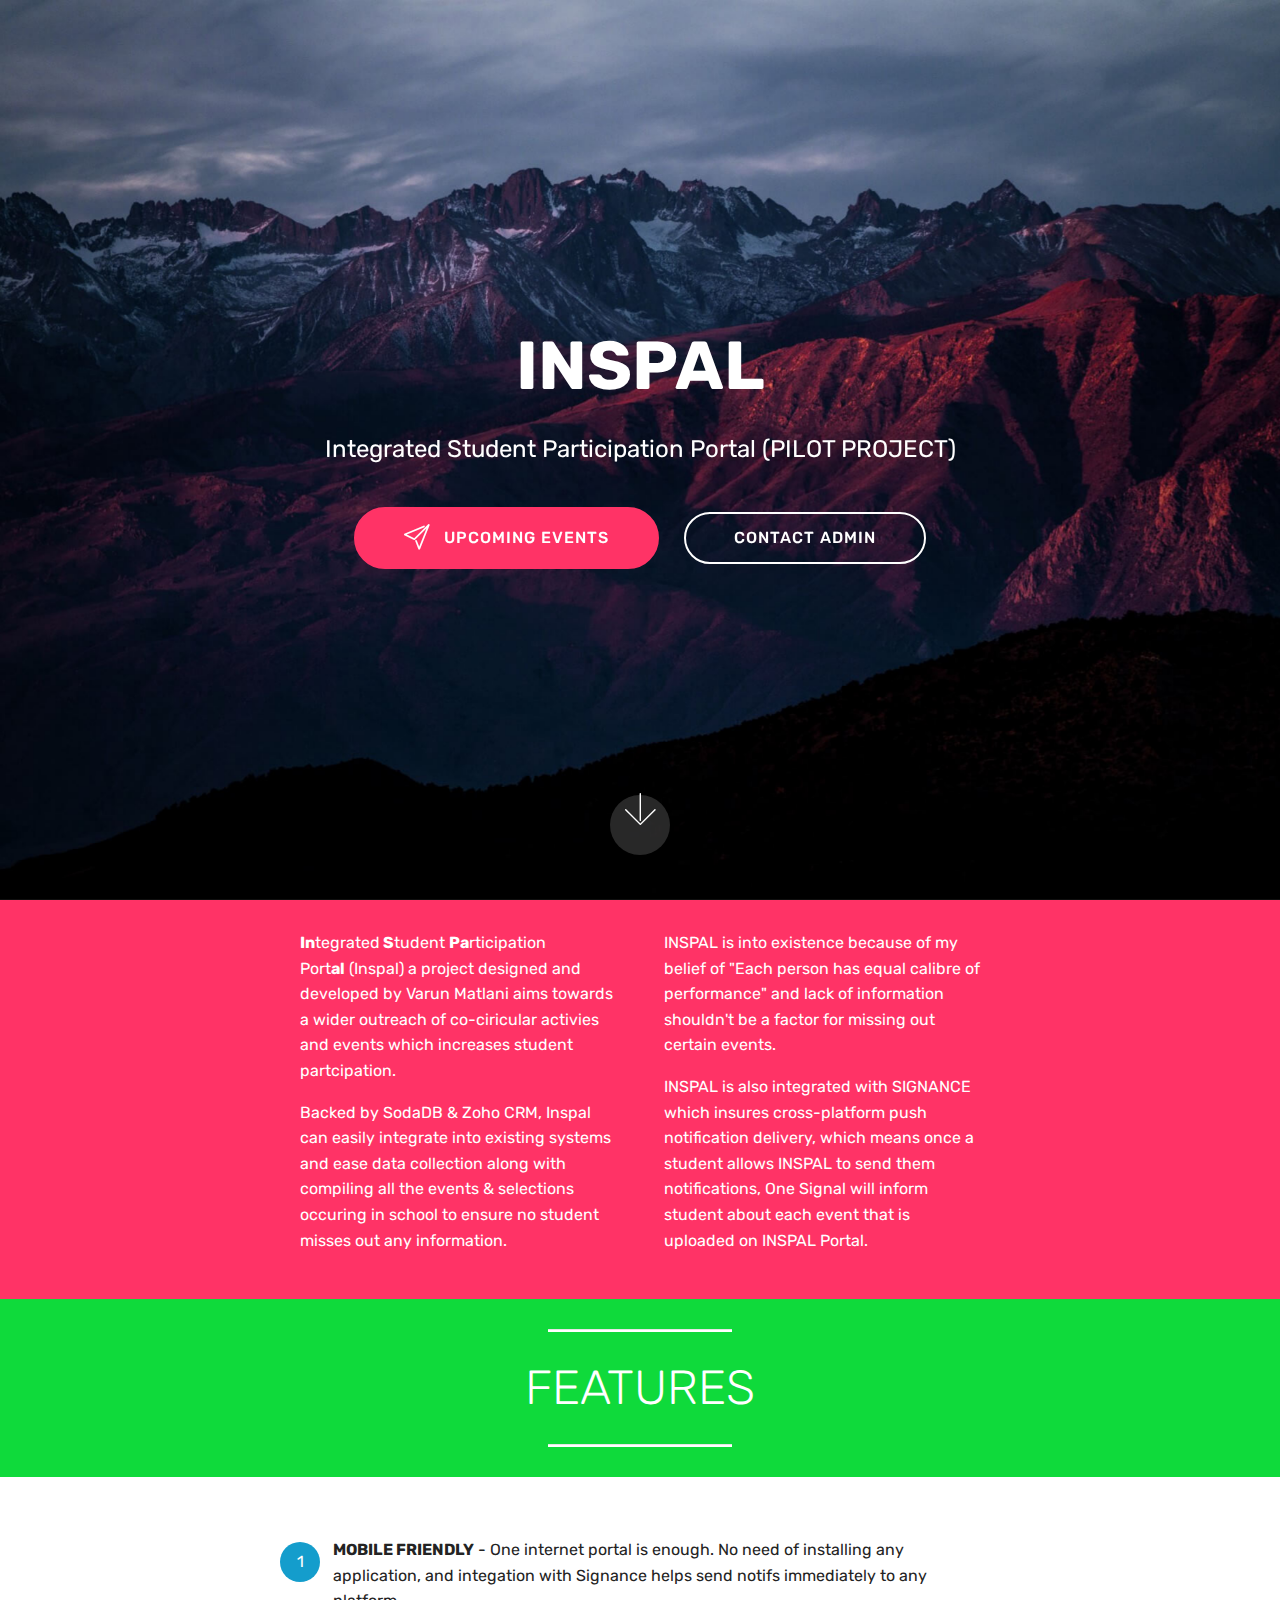
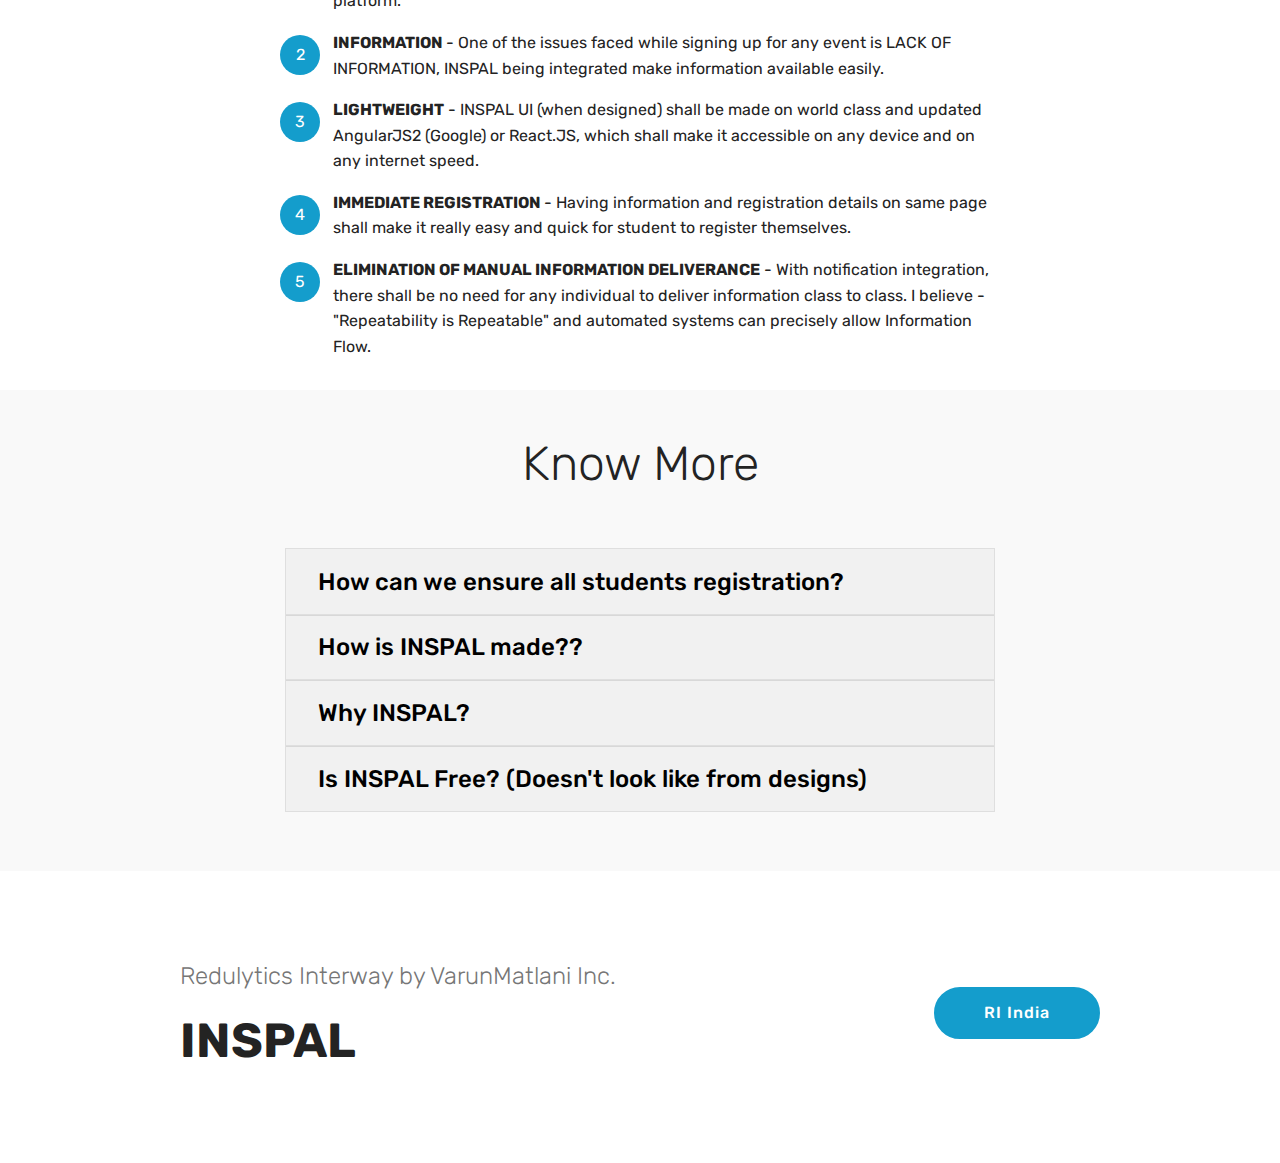
<file: index.html>
<!DOCTYPE html>
<html >
<head>
  <!-- Site made with Mobirise Website Builder v4.7.7, https://mobirise.com -->
  <meta charset="UTF-8">
  <meta http-equiv="X-UA-Compatible" content="IE=edge">
  <meta name="generator" content="Mobirise v4.7.7, mobirise.com">
  <meta name="viewport" content="width=device-width, initial-scale=1, minimum-scale=1">
  <link rel="shortcut icon" href="assets/images/logo-128x29.png" type="image/x-icon">
  <meta name="description" content="">
  <title>Home</title>
  <link rel="stylesheet" href="assets/web/assets/mobirise-icons/mobirise-icons.css">
  <link rel="stylesheet" href="assets/web/assets/mobirise-icons-bold/mobirise-icons-bold.css">
  <link rel="stylesheet" href="assets/tether/tether.min.css">
  <link rel="stylesheet" href="assets/bootstrap/css/bootstrap.min.css">
  <link rel="stylesheet" href="assets/bootstrap/css/bootstrap-grid.min.css">
  <link rel="stylesheet" href="assets/bootstrap/css/bootstrap-reboot.min.css">
  <link rel="stylesheet" href="assets/theme/css/style.css">
  <link rel="stylesheet" href="assets/mobirise/css/mbr-additional.css" type="text/css">
  
  
  
</head>
<body>
  <section class="cid-qYPn8ylVNl mbr-fullscreen mbr-parallax-background" id="header2-0">

    

    

    <div class="container align-center">
        <div class="row justify-content-md-center">
            <div class="mbr-white col-md-10">
                <h1 class="mbr-section-title mbr-bold pb-3 mbr-fonts-style display-1">INSPAL</h1>
                
                <p class="mbr-text pb-3 mbr-fonts-style display-5">Integrated Student Participation Portal (PILOT PROJECT)</p>
                <div class="mbr-section-btn"><a class="btn btn-md btn-secondary display-4" href="page2.html"><span class="mbrib-paper-plane mbr-iconfont mbr-iconfont-btn"></span>UPCOMING EVENTS</a>
                    <a class="btn btn-md btn-white-outline display-4" href="page1.html">CONTACT ADMIN</a></div>
            </div>
        </div>
    </div>
    <div class="mbr-arrow hidden-sm-down" aria-hidden="true">
        <a href="#next">
            <i class="mbri-down mbr-iconfont"></i>
        </a>
    </div>
</section>

<section class="engine"><a href="https://mobirise.me/u">bootstrap website templates</a></section><section class="mbr-section article content3 cid-qYPPgfBsa9" id="content3-2">
      
     

    <div class="container">
        <div class="media-container-row">
            <div class="row col-12 col-md-8">
                <div class="col-12 col-md-6 pr-lg-4 mbr-text mbr-fonts-style display-7"><p><strong>In</strong>tegrated<strong>&nbsp;S</strong>tudent <strong>Pa</strong>rticipation Port<strong>al</strong>&nbsp;(Inspal) a project designed and developed by Varun Matlani aims towards a wider outreach of co-ciricular activies and events which increases student partcipation.</p><p>Backed by SodaDB &amp; Zoho CRM, Inspal can easily integrate into existing systems and ease data collection along with compiling all the events &amp; selections occuring in school to ensure no student misses out any information.</p></div>
                <div class="col-12 col-md-6 pl-lg-4 mbr-text mbr-fonts-style display-7"><p>INSPAL is into existence because of my belief of "Each person has equal calibre of performance" and lack of information shouldn't be a factor for missing out certain events.</p><p>INSPAL is also integrated with SIGNANCE which insures cross-platform push notification delivery, which means once a student allows INSPAL to send them notifications, One Signal will inform student about each event that is uploaded on INSPAL Portal.</p></div>
            </div>
        </div>
    </div>
</section>

<section class="mbr-section article content10 cid-qYPPjc3eis" id="content10-6">
    
     

    <div class="container">
        <div class="inner-container" style="width: 66%;">
            <hr class="line" style="width: 25%;">
            <div class="section-text align-center mbr-white mbr-fonts-style display-2">
                    FEATURES</div>
            <hr class="line" style="width: 25%;">
        </div>
    </div>
</section>

<section class="mbr-section article content11 cid-qYPPgWU8rs" id="content11-3">
     

    <div class="container">
        <div class="media-container-row">
            <div class="mbr-text counter-container col-12 col-md-8 mbr-fonts-style display-7">
                <ol>
                    <li><strong>MOBILE FRIENDLY</strong> - One internet portal is enough. No need of installing any application, and integation with Signance helps send notifs immediately to any platform.</li>
                    <li><strong>INFORMATION&nbsp;</strong>- One of the issues faced while signing up for any event is LACK OF INFORMATION, INSPAL being integrated make information available easily.</li>
                    <li><strong>LIGHTWEIGHT</strong> - INSPAL UI (when designed) shall be made on world class and updated AngularJS2 (Google) or React.JS, which shall make it accessible on any device and on any internet speed.</li><li><strong>IMMEDIATE REGISTRATION </strong>- Having information and registration details on same page shall make it really easy and quick for student to register themselves.</li><li><strong>ELIMINATION OF MANUAL INFORMATION DELIVERANCE</strong>&nbsp;- With notification integration, there shall be no need for any individual to deliver information class to class. I believe - "Repeatability is Repeatable" and automated systems can precisely allow Information Flow.</li>
                </ol>
            </div>
        </div>
    </div>
</section>

<section class="accordion1 cid-qYPWd8xJzw" id="accordion1-c">

    

    
    <div class="container">
        <div class="media-container-row">
            <div class="col-12 col-md-8">
                <div class="section-head text-center space30">
                    <h2 class="mbr-section-title pb-5 mbr-fonts-style display-2">Know More</h2>
                </div>
                <div class="clearfix"></div>
                <div id="bootstrap-accordion_12" class="panel-group accordionStyles accordion" role="tablist" aria-multiselectable="true">
                    <div class="card">
                        <div class="card-header" role="tab" id="headingOne">
                            <a role="button" class="panel-title collapsed text-black" data-toggle="collapse" data-core="" href="#collapse1_12" aria-expanded="false" aria-controls="collapse1">
                                <h4 class="mbr-fonts-style display-5">How can we ensure all students registration?</h4>
                            </a>
                        </div>
                        <div id="collapse1_12" class="panel-collapse noScroll collapse " role="tabpanel" aria-labelledby="headingOne" data-parent="#bootstrap-accordion_12">
                            <div class="panel-body p-4">
                                <p class="mbr-fonts-style panel-text display-7">INSPAL is based on permission based notif system, which eliminates any registration process for information flow itself. Student just needs to visit INSPAL once, and allow it to send permissions just with a click.</p>
                            </div>
                        </div>
                    </div>
                    <div class="card">
                        <div class="card-header" role="tab" id="headingTwo">
                            <a role="button" class="collapsed panel-title text-black" data-toggle="collapse" data-core="" href="#collapse2_12" aria-expanded="false" aria-controls="collapse2">
                                <h4 class="mbr-fonts-style display-5">How is INSPAL made??</h4>
                            </a>
                            
                        </div>
                        <div id="collapse2_12" class="panel-collapse noScroll collapse" role="tabpanel" aria-labelledby="headingTwo" data-parent="#bootstrap-accordion_12">
                            <div class="panel-body p-4">
                                <p class="mbr-fonts-style panel-text display-7">
                                   INSPAL is made on industry leading GitHub Repository &nbsp;by VarunMatlani and is backed by opensource SodaDB and ZOHO CRM, and integrated with &nbsp;Signance - an inhouse brand of AutomatePal (by Varun Matlani) which makes it completely free of cost for practical usage. With an unlimited bandwith, it is easy to load faster on any device.</p>
                            </div>
                        </div>
                    </div>
                    <div class="card">
                        <div class="card-header" role="tab" id="headingThree">
                            <a role="button" class="collapsed text-black panel-title" data-toggle="collapse" data-core="" href="#collapse3_12" aria-expanded="false" aria-controls="collapse3">
                                <h4 class="mbr-fonts-style display-5">Why INSPAL?</h4>
                            </a>
                        </div>
                        <div id="collapse3_12" class="panel-collapse noScroll collapse" role="tabpanel" aria-labelledby="headingThree" data-parent="#bootstrap-accordion_12">
                            <div class="panel-body p-4">
                                <p class="mbr-fonts-style panel-text display-7">I believe each Repeatable process (here; informing students about events) can be repeated again and is replacable by Automation. For a wider outreach is INSPAL.</p>
                            </div>
                        </div>
                    </div>
                    <div class="card">
                        <div class="card-header" role="tab" id="headingFour">
                            <a role="button" class="collapsed panel-title text-black" data-toggle="collapse" data-core="" href="#collapse4_12" aria-expanded="false" aria-controls="collapse4">
                                <h4 class="mbr-fonts-style display-5">Is INSPAL Free? (Doesn't look like from designs)</h4>
                            </a> 
                        </div>
                        <div id="collapse4_12" class="panel-collapse noScroll collapse" role="tabpanel" aria-labelledby="headingFour" data-parent="#bootstrap-accordion_12">
                            <div class="panel-body p-4">
                                <p class="mbr-fonts-style panel-text display-7">INSPAL is made for free and is free to use, for LIFE.&nbsp;</p>
                            </div>
                        </div>
                    </div>
                    
                    
                </div>
            </div>
        </div>
    </div>
</section>

<section class="mbr-section info1 cid-qYPUdkiyee" id="info1-7">

    

    
    <div class="container">
        <div class="row justify-content-center content-row">
            <div class="media-container-column title col-12 col-lg-7 col-md-6">
                <h3 class="mbr-section-subtitle align-left mbr-light pb-3 mbr-fonts-style display-5">Redulytics Interway by VarunMatlani Inc.</h3>
                <h2 class="align-left mbr-bold mbr-fonts-style display-2">INSPAL</h2>
            </div>
            <div class="media-container-column col-12 col-lg-3 col-md-4">
                <div class="mbr-section-btn align-right py-4"><a class="btn btn-primary display-4" href="http://ri.swfp.in">RI India</a></div>
            </div>
        </div>
    </div>
</section>


  <script src="assets/web/assets/jquery/jquery.min.js"></script>
  <script src="assets/popper/popper.min.js"></script>
  <script src="assets/tether/tether.min.js"></script>
  <script src="assets/bootstrap/js/bootstrap.min.js"></script>
  <script src="assets/smoothscroll/smooth-scroll.js"></script>
  <script src="assets/parallax/jarallax.min.js"></script>
  <script src="assets/mbr-switch-arrow/mbr-switch-arrow.js"></script>
  <script src="assets/theme/js/script.js"></script>
  
  
</body>
</html>
</file>
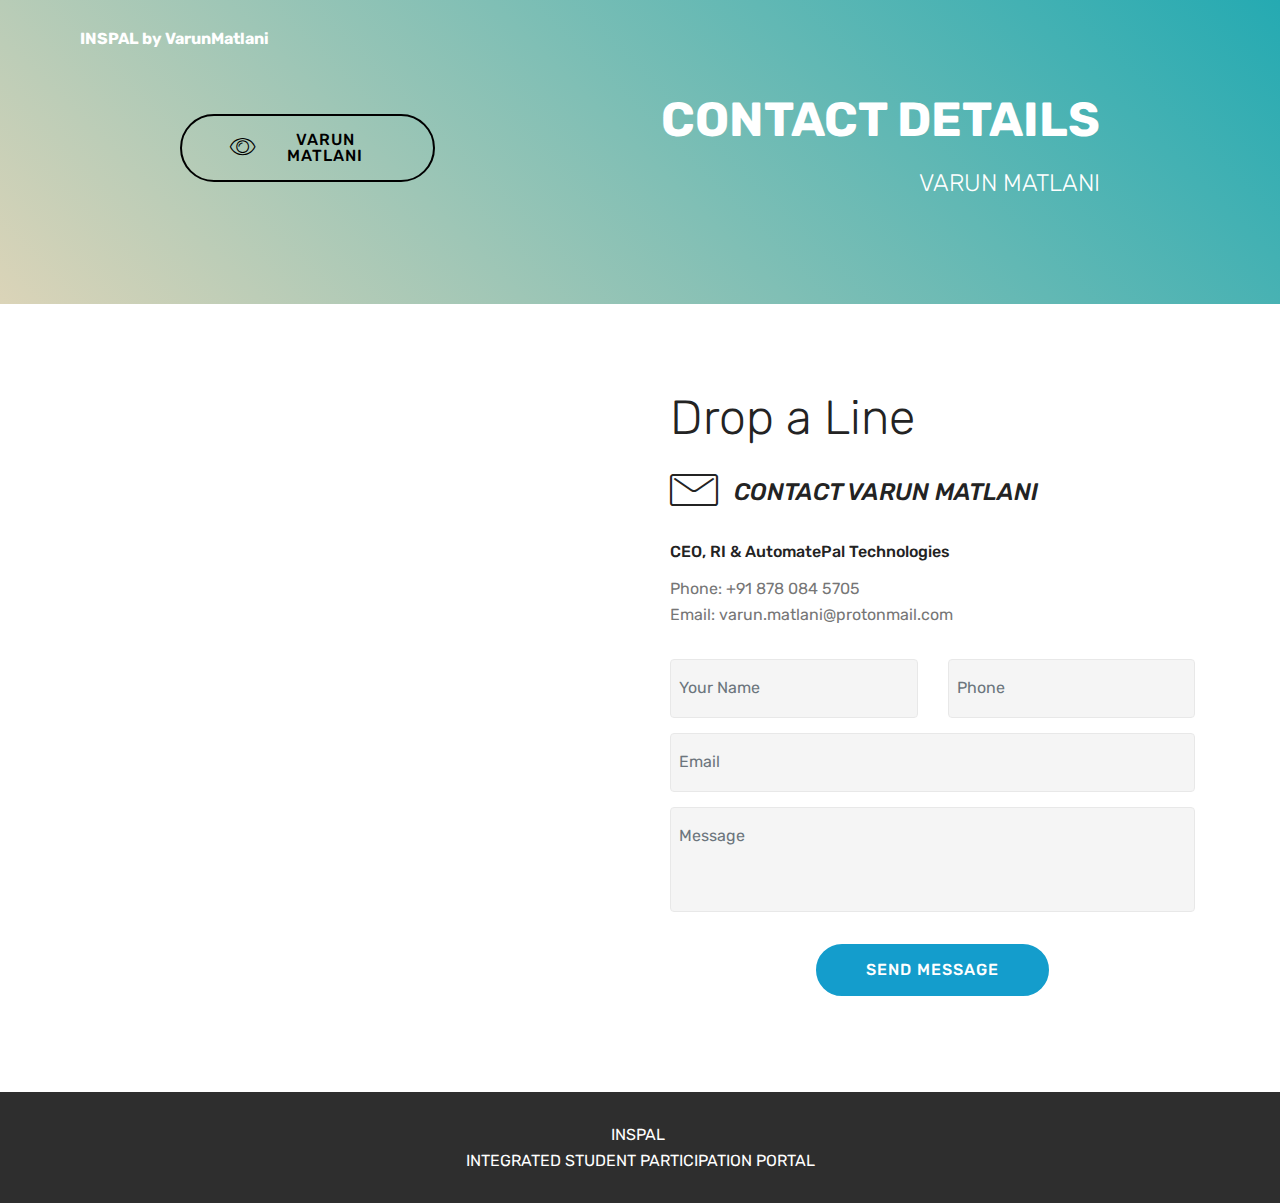
<file: page1.html>
<!DOCTYPE html>
<html >
<head>
  <!-- Site made with Mobirise Website Builder v4.7.7, https://mobirise.com -->
  <meta charset="UTF-8">
  <meta http-equiv="X-UA-Compatible" content="IE=edge">
  <meta name="generator" content="Mobirise v4.7.7, mobirise.com">
  <meta name="viewport" content="width=device-width, initial-scale=1, minimum-scale=1">
  <link rel="shortcut icon" href="assets/images/logo-128x29.png" type="image/x-icon">
  <meta name="description" content="Web Creator Description">
  <title>Contact</title>
  <link rel="stylesheet" href="assets/web/assets/mobirise-icons/mobirise-icons.css">
  <link rel="stylesheet" href="assets/tether/tether.min.css">
  <link rel="stylesheet" href="assets/bootstrap/css/bootstrap.min.css">
  <link rel="stylesheet" href="assets/bootstrap/css/bootstrap-grid.min.css">
  <link rel="stylesheet" href="assets/bootstrap/css/bootstrap-reboot.min.css">
  <link rel="stylesheet" href="assets/dropdown/css/style.css">
  <link rel="stylesheet" href="assets/theme/css/style.css">
  <link rel="stylesheet" href="assets/mobirise/css/mbr-additional.css" type="text/css">
  
  
  
</head>
<body>
  <section class="menu cid-qYPUMNHFMe" once="menu" id="menu1-9">

    

    <nav class="navbar navbar-expand beta-menu navbar-dropdown align-items-center navbar-toggleable-sm bg-color transparent">
        <button class="navbar-toggler navbar-toggler-right" type="button" data-toggle="collapse" data-target="#navbarSupportedContent" aria-controls="navbarSupportedContent" aria-expanded="false" aria-label="Toggle navigation">
            <div class="hamburger">
                <span></span>
                <span></span>
                <span></span>
                <span></span>
            </div>
        </button>
        <div class="menu-logo">
            <div class="navbar-brand">
                
                <span class="navbar-caption-wrap"><a class="navbar-caption text-white display-4" href="index.html">INSPAL by VarunMatlani</a></span>
            </div>
        </div>
        <div class="collapse navbar-collapse" id="navbarSupportedContent">
            
            
        </div>
    </nav>
</section>

<section class="engine"><a href="https://mobirise.me/f">simple site maker</a></section><section class="mbr-section info2 cid-qYPUKwcJBU" id="info2-8">

    

    

    <div class="container">
        <div class="row main justify-content-center">
            <div class="media-container-column col-12 col-lg-3 col-md-4">
                <div class="mbr-section-btn align-left py-4"><a class="btn btn-black-outline display-4" href="http://knowvarun.ga">
                    <span class="mbri-preview mbr-iconfont"></span>VARUN MATLANI</a></div>
            </div>
            <div class="media-container-column title col-12 col-lg-7 col-md-6">
                <h2 class="align-right mbr-bold mbr-white pb-3 mbr-fonts-style display-2">CONTACT DETAILS</h2>
                <h3 class="mbr-section-subtitle align-right mbr-light mbr-white mbr-fonts-style display-5">
                    VARUN MATLANI</h3>
            </div>
        </div>
    </div>
</section>

<section class="mbr-section form4 cid-qYPVqZH2sf" id="form4-a">

    

    
    <div class="container">
        <div class="row">
            <div class="col-md-6">
                <div class="google-map"><iframe frameborder="0" style="border:0" src="https://www.google.com/maps/embed/v1/place?key=AIzaSyA0Dx_boXQiwvdz8sJHoYeZNVTdoWONYkU&amp;q=place_id:ChIJPfz7QivJXzkRKsK5FH-wNtc" allowfullscreen=""></iframe></div>
            </div>
            <div class="col-md-6">
                <h2 class="pb-3 align-left mbr-fonts-style display-2">
                    Drop a Line
                </h2>
                <div>
                    <div class="icon-block pb-3">
                        <span class="icon-block__icon">
                            <span class="mbri-letter mbr-iconfont"></span>
                        </span>
                        <h4 class="icon-block__title align-left mbr-fonts-style display-5">CONTACT VARUN MATLANI &nbsp; &nbsp; &nbsp; &nbsp; &nbsp; &nbsp; &nbsp; &nbsp; &nbsp; &nbsp; &nbsp; &nbsp;&nbsp;</h4>
                    </div>
                    <div class="icon-contacts pb-3">
                        <h5 class="align-left mbr-fonts-style display-7"><p>CEO, RI &amp; AutomatePal Technologies&nbsp;&nbsp; &nbsp;</p></h5>
                        <p class="mbr-text align-left mbr-fonts-style display-7">
                            Phone: +91 878 084 5705<br>
                            Email: varun.matlani@protonmail.com</p>
                    </div>
                </div>
                <div data-form-type="formoid">
                    <div data-form-alert="" hidden="">
                        Thanks for filling out the form!
                    </div>
                    <form class="block mbr-form" action="https://mobirise.com/" method="post" data-form-title="Mobirise Form"><input type="hidden" name="email" data-form-email="true" value="6oafI3jbuW17uxZZHVuDz7zF1DgVQaOCsOfTqGW6nV7vUsTTI5Pvv5Q9h90i7ChOOtkQ4+cHTUErRMsZnyxwjKFbeYsvay1cRoqB72M0w0GqcNLYDIsOuYiPoohQ3iUC" data-form-field="Email">
                        <div class="row">
                            <div class="col-md-6 multi-horizontal" data-for="name">
                                <input type="text" class="form-control input" name="name" data-form-field="Name" placeholder="Your Name" required="" id="name-form4-a">
                            </div>
                            <div class="col-md-6 multi-horizontal" data-for="phone">
                                <input type="text" class="form-control input" name="phone" data-form-field="Phone" placeholder="Phone" required="" id="phone-form4-a">
                            </div>
                            <div class="col-md-12" data-for="email">
                                <input type="text" class="form-control input" name="email" data-form-field="Email" placeholder="Email" required="" id="email-form4-a">
                            </div>
                            <div class="col-md-12" data-for="message">
                                <textarea class="form-control input" name="message" rows="3" data-form-field="Message" placeholder="Message" style="resize:none" id="message-form4-a"></textarea>
                            </div>
                            <div class="input-group-btn col-md-12" style="margin-top: 10px;">
                                <button href="" type="submit" class="btn btn-primary btn-form display-4">SEND MESSAGE</button>
                            </div>
                        </div>
                    </form>
                </div>
            </div>
        </div>
    </div>
</section>

<section once="" class="cid-qYPVXXlmH9" id="footer6-b">

    

    

    <div class="container">
        <div class="media-container-row align-center mbr-white">
            <div class="col-12">
                <p class="mbr-text mb-0 mbr-fonts-style display-7">
                    INSPAL&nbsp;<br>INTEGRATED STUDENT PARTICIPATION PORTAL</p>
            </div>
        </div>
    </div>
</section>


  <script src="assets/web/assets/jquery/jquery.min.js"></script>
  <script src="assets/popper/popper.min.js"></script>
  <script src="assets/tether/tether.min.js"></script>
  <script src="assets/bootstrap/js/bootstrap.min.js"></script>
  <script src="assets/smoothscroll/smooth-scroll.js"></script>
  <script src="assets/dropdown/js/script.min.js"></script>
  <script src="assets/touchswipe/jquery.touch-swipe.min.js"></script>
  <script src="assets/theme/js/script.js"></script>
  <script src="assets/formoid/formoid.min.js"></script>
  
  
</body>
</html>
</file>
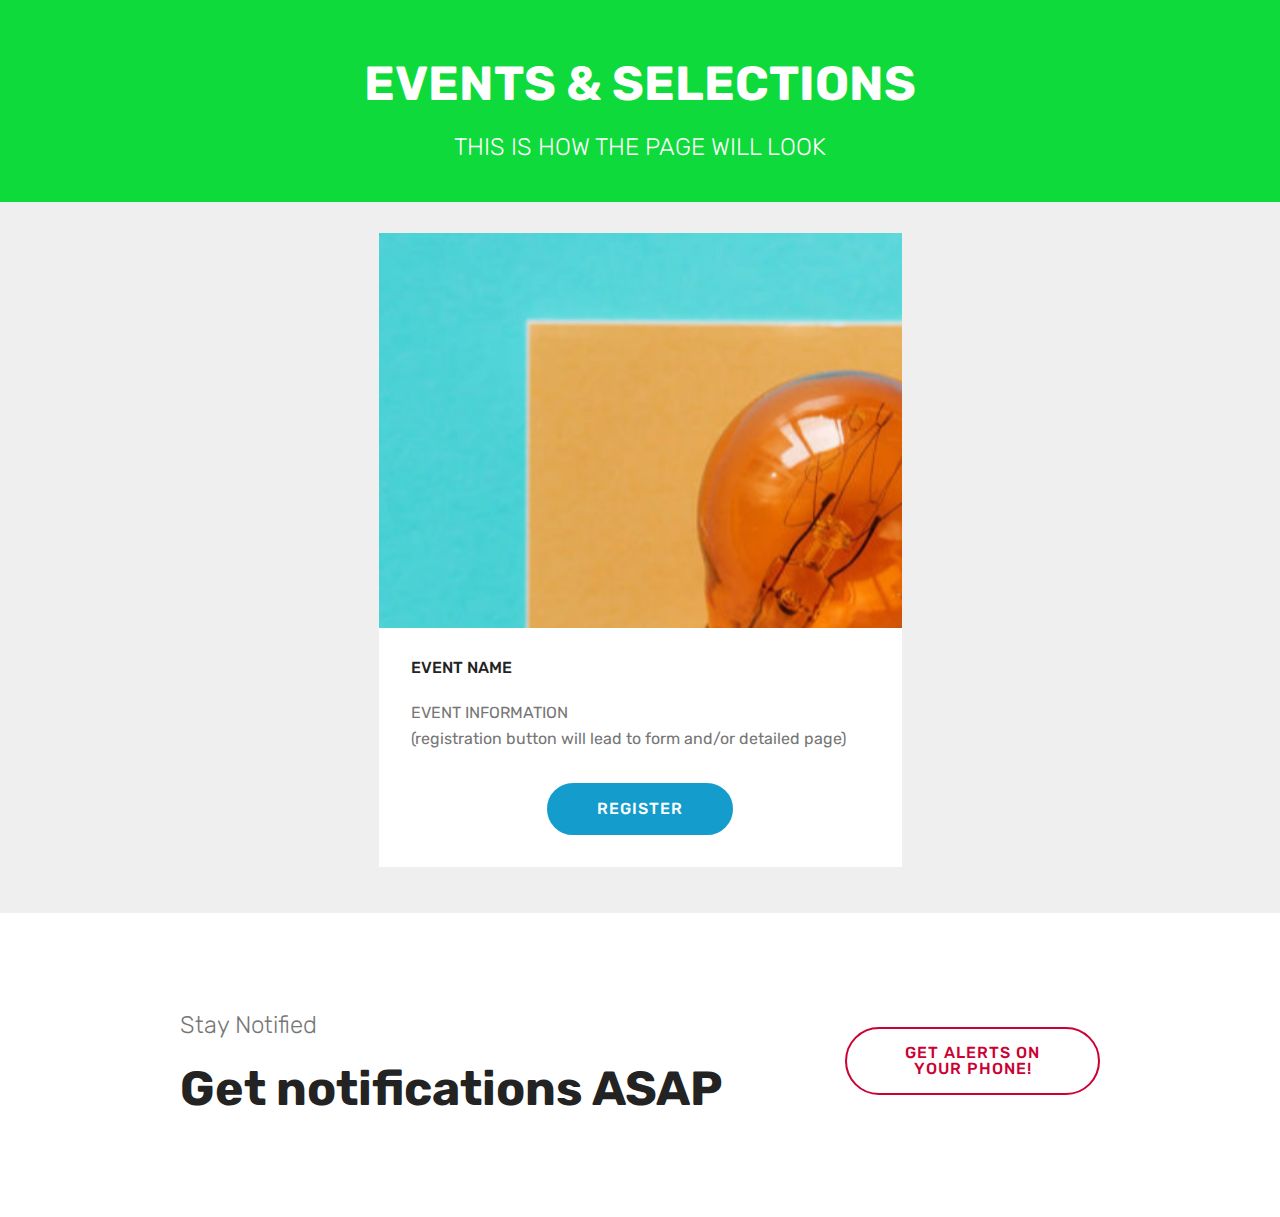
<file: page2.html>
<!DOCTYPE html>
<html >
<head>
  <!-- Site made with Mobirise Website Builder v4.7.7, https://mobirise.com -->
  <meta charset="UTF-8">
  <meta http-equiv="X-UA-Compatible" content="IE=edge">
  <meta name="generator" content="Mobirise v4.7.7, mobirise.com">
  <meta name="viewport" content="width=device-width, initial-scale=1, minimum-scale=1">
  <link rel="shortcut icon" href="assets/images/logo-128x29.png" type="image/x-icon">
  <meta name="description" content="Site Generator Description">
  <title>Event</title>
  <link rel="stylesheet" href="assets/tether/tether.min.css">
  <link rel="stylesheet" href="assets/bootstrap/css/bootstrap.min.css">
  <link rel="stylesheet" href="assets/bootstrap/css/bootstrap-grid.min.css">
  <link rel="stylesheet" href="assets/bootstrap/css/bootstrap-reboot.min.css">
  <link rel="stylesheet" href="assets/theme/css/style.css">
  <link rel="stylesheet" href="assets/mobirise/css/mbr-additional.css" type="text/css">
  
  
  
</head>
<body>
  <section class="mbr-section content5 cid-qYPZMK4auc" id="content5-f">

    

    

    <div class="container">
        <div class="media-container-row">
            <div class="title col-12 col-md-8">
                <h2 class="align-center mbr-bold mbr-white pb-3 mbr-fonts-style display-2">EVENTS &amp; SELECTIONS</h2>
                <h3 class="mbr-section-subtitle align-center mbr-light mbr-white pb-3 mbr-fonts-style display-5">THIS IS HOW THE PAGE WILL LOOK</h3>
                
                
            </div>
        </div>
    </div>
</section>

<section class="engine"><a href="https://mobirise.me/h">create a web page for free</a></section><section class="features3 cid-qYPZEk5w1A" id="features3-e">

    

    
    <div class="container">
        <div class="media-container-row">
            <div class="card p-3 col-12 col-md-6">
                <div class="card-wrapper">
                    <div class="card-img">
                        <img src="assets/images/mbr-1-676x743.jpg" alt="Mobirise" title="">
                    </div>
                    <div class="card-box">
                        <h4 class="card-title mbr-fonts-style display-7">EVENT NAME</h4>
                        <p class="mbr-text mbr-fonts-style display-7">EVENT INFORMATION<br>(registration button will lead to form and/or detailed page)</p>
                    </div>
                    <div class="mbr-section-btn text-center"><a href="index.html" class="btn btn-primary display-4">
                            REGISTER</a></div>
                </div>
            </div>

            

            

            
        </div>
    </div>
</section>

<section class="mbr-section info1 cid-qYQ3gO75sl" id="info1-h">

    

    
    <div class="container">
        <div class="row justify-content-center content-row">
            <div class="media-container-column title col-12 col-lg-7 col-md-6">
                <h3 class="mbr-section-subtitle align-left mbr-light pb-3 mbr-fonts-style display-5">
                    Stay Notified</h3>
                <h2 class="align-left mbr-bold mbr-fonts-style display-2">Get notifications ASAP</h2>
            </div>
            <div class="media-container-column col-12 col-lg-3 col-md-4">
                <div class="mbr-section-btn align-right py-4"><a class="btn btn-secondary-outline display-4" href="http://inspal.weebly.com">GET ALERTS ON YOUR PHONE!<br></a></div>
            </div>
        </div>
    </div>
</section>


  <script src="assets/web/assets/jquery/jquery.min.js"></script>
  <script src="assets/popper/popper.min.js"></script>
  <script src="assets/tether/tether.min.js"></script>
  <script src="assets/bootstrap/js/bootstrap.min.js"></script>
  <script src="assets/smoothscroll/smooth-scroll.js"></script>
  <script src="assets/theme/js/script.js"></script>
  
  
</body>
</html>
</file>
<file: assets/web/assets/mobirise-icons/mobirise-icons.css>
@font-face {
  font-family: 'MobiriseIcons';
  src:  url('mobirise-icons.eot?spat4u');
  src:  url('mobirise-icons.eot?spat4u#iefix') format('embedded-opentype'),
    url('mobirise-icons.ttf?spat4u') format('truetype'),
    url('mobirise-icons.woff?spat4u') format('woff'),
    url('mobirise-icons.svg?spat4u#MobiriseIcons') format('svg');
  font-weight: normal;
  font-style: normal;
}

[class^="mbri-"], [class*=" mbri-"] {
  /* use !important to prevent issues with browser extensions that change fonts */
  font-family: MobiriseIcons !important;
  speak: none;
  font-style: normal;
  font-weight: normal;
  font-variant: normal;
  text-transform: none;
  line-height: 1;

  /* Better Font Rendering =========== */
  -webkit-font-smoothing: antialiased;
  -moz-osx-font-smoothing: grayscale;
}

.mbri-add-submenu:before {
  content: "\e900";
}
.mbri-alert:before {
  content: "\e901";
}
.mbri-align-center:before {
  content: "\e902";
}
.mbri-align-justify:before {
  content: "\e903";
}
.mbri-align-left:before {
  content: "\e904";
}
.mbri-align-right:before {
  content: "\e905";
}
.mbri-android:before {
  content: "\e906";
}
.mbri-apple:before {
  content: "\e907";
}
.mbri-arrow-down:before {
  content: "\e908";
}
.mbri-arrow-next:before {
  content: "\e909";
}
.mbri-arrow-prev:before {
  content: "\e90a";
}
.mbri-arrow-up:before {
  content: "\e90b";
}
.mbri-bold:before {
  content: "\e90c";
}
.mbri-bookmark:before {
  content: "\e90d";
}
.mbri-bootstrap:before {
  content: "\e90e";
}
.mbri-briefcase:before {
  content: "\e90f";
}
.mbri-browse:before {
  content: "\e910";
}
.mbri-bulleted-list:before {
  content: "\e911";
}
.mbri-calendar:before {
  content: "\e912";
}
.mbri-camera:before {
  content: "\e913";
}
.mbri-cart-add:before {
  content: "\e914";
}
.mbri-cart-full:before {
  content: "\e915";
}
.mbri-cash:before {
  content: "\e916";
}
.mbri-change-style:before {
  content: "\e917";
}
.mbri-chat:before {
  content: "\e918";
}
.mbri-clock:before {
  content: "\e919";
}
.mbri-close:before {
  content: "\e91a";
}
.mbri-cloud:before {
  content: "\e91b";
}
.mbri-code:before {
  content: "\e91c";
}
.mbri-contact-form:before {
  content: "\e91d";
}
.mbri-credit-card:before {
  content: "\e91e";
}
.mbri-cursor-click:before {
  content: "\e91f";
}
.mbri-cust-feedback:before {
  content: "\e920";
}
.mbri-database:before {
  content: "\e921";
}
.mbri-delivery:before {
  content: "\e922";
}
.mbri-desktop:before {
  content: "\e923";
}
.mbri-devices:before {
  content: "\e924";
}
.mbri-down:before {
  content: "\e925";
}
.mbri-download:before {
  content: "\e989";
}
.mbri-drag-n-drop:before {
  content: "\e927";
}
.mbri-drag-n-drop2:before {
  content: "\e928";
}
.mbri-edit:before {
  content: "\e929";
}
.mbri-edit2:before {
  content: "\e92a";
}
.mbri-error:before {
  content: "\e92b";
}
.mbri-extension:before {
  content: "\e92c";
}
.mbri-features:before {
  content: "\e92d";
}
.mbri-file:before {
  content: "\e92e";
}
.mbri-flag:before {
  content: "\e92f";
}
.mbri-folder:before {
  content: "\e930";
}
.mbri-gift:before {
  content: "\e931";
}
.mbri-github:before {
  content: "\e932";
}
.mbri-globe:before {
  content: "\e933";
}
.mbri-globe-2:before {
  content: "\e934";
}
.mbri-growing-chart:before {
  content: "\e935";
}
.mbri-hearth:before {
  content: "\e936";
}
.mbri-help:before {
  content: "\e937";
}
.mbri-home:before {
  content: "\e938";
}
.mbri-hot-cup:before {
  content: "\e939";
}
.mbri-idea:before {
  content: "\e93a";
}
.mbri-image-gallery:before {
  content: "\e93b";
}
.mbri-image-slider:before {
  content: "\e93c";
}
.mbri-info:before {
  content: "\e93d";
}
.mbri-italic:before {
  content: "\e93e";
}
.mbri-key:before {
  content: "\e93f";
}
.mbri-laptop:before {
  content: "\e940";
}
.mbri-layers:before {
  content: "\e941";
}
.mbri-left-right:before {
  content: "\e942";
}
.mbri-left:before {
  content: "\e943";
}
.mbri-letter:before {
  content: "\e944";
}
.mbri-like:before {
  content: "\e945";
}
.mbri-link:before {
  content: "\e946";
}
.mbri-lock:before {
  content: "\e947";
}
.mbri-login:before {
  content: "\e948";
}
.mbri-logout:before {
  content: "\e949";
}
.mbri-magic-stick:before {
  content: "\e94a";
}
.mbri-map-pin:before {
  content: "\e94b";
}
.mbri-menu:before {
  content: "\e94c";
}
.mbri-mobile:before {
  content: "\e94d";
}
.mbri-mobile2:before {
  content: "\e94e";
}
.mbri-mobirise:before {
  content: "\e94f";
}
.mbri-more-horizontal:before {
  content: "\e950";
}
.mbri-more-vertical:before {
  content: "\e951";
}
.mbri-music:before {
  content: "\e952";
}
.mbri-new-file:before {
  content: "\e953";
}
.mbri-numbered-list:before {
  content: "\e954";
}
.mbri-opened-folder:before {
  content: "\e955";
}
.mbri-pages:before {
  content: "\e956";
}
.mbri-paper-plane:before {
  content: "\e957";
}
.mbri-paperclip:before {
  content: "\e958";
}
.mbri-photo:before {
  content: "\e959";
}
.mbri-photos:before {
  content: "\e95a";
}
.mbri-pin:before {
  content: "\e95b";
}
.mbri-play:before {
  content: "\e95c";
}
.mbri-plus:before {
  content: "\e95d";
}
.mbri-preview:before {
  content: "\e95e";
}
.mbri-print:before {
  content: "\e95f";
}
.mbri-protect:before {
  content: "\e960";
}
.mbri-question:before {
  content: "\e961";
}
.mbri-quote-left:before {
  content: "\e962";
}
.mbri-quote-right:before {
  content: "\e963";
}
.mbri-refresh:before {
  content: "\e964";
}
.mbri-responsive:before {
  content: "\e965";
}
.mbri-right:before {
  content: "\e966";
}
.mbri-rocket:before {
  content: "\e967";
}
.mbri-sad-face:before {
  content: "\e968";
}
.mbri-sale:before {
  content: "\e969";
}
.mbri-save:before {
  content: "\e96a";
}
.mbri-search:before {
  content: "\e96b";
}
.mbri-setting:before {
  content: "\e96c";
}
.mbri-setting2:before {
  content: "\e96d";
}
.mbri-setting3:before {
  content: "\e96e";
}
.mbri-share:before {
  content: "\e96f";
}
.mbri-shopping-bag:before {
  content: "\e970";
}
.mbri-shopping-basket:before {
  content: "\e971";
}
.mbri-shopping-cart:before {
  content: "\e972";
}
.mbri-sites:before {
  content: "\e973";
}
.mbri-smile-face:before {
  content: "\e974";
}
.mbri-speed:before {
  content: "\e975";
}
.mbri-star:before {
  content: "\e976";
}
.mbri-success:before {
  content: "\e977";
}
.mbri-sun:before {
  content: "\e978";
}
.mbri-sun2:before {
  content: "\e979";
}
.mbri-tablet:before {
  content: "\e97a";
}
.mbri-tablet-vertical:before {
  content: "\e97b";
}
.mbri-target:before {
  content: "\e97c";
}
.mbri-timer:before {
  content: "\e97d";
}
.mbri-to-ftp:before {
  content: "\e97e";
}
.mbri-to-local-drive:before {
  content: "\e97f";
}
.mbri-touch-swipe:before {
  content: "\e980";
}
.mbri-touch:before {
  content: "\e981";
}
.mbri-trash:before {
  content: "\e982";
}
.mbri-underline:before {
  content: "\e983";
}
.mbri-unlink:before {
  content: "\e984";
}
.mbri-unlock:before {
  content: "\e985";
}
.mbri-up-down:before {
  content: "\e986";
}
.mbri-up:before {
  content: "\e987";
}
.mbri-update:before {
  content: "\e988";
}
.mbri-upload:before {
 content: "\e926"; 
}
.mbri-user:before {
  content: "\e98a";
}
.mbri-user2:before {
  content: "\e98b";
}
.mbri-users:before {
  content: "\e98c";
}
.mbri-video:before {
  content: "\e98d";
}
.mbri-video-play:before {
  content: "\e98e";
}
.mbri-watch:before {
  content: "\e98f";
}
.mbri-website-theme:before {
  content: "\e990";
}
.mbri-wifi:before {
  content: "\e991";
}
.mbri-windows:before {
  content: "\e992";
}
.mbri-zoom-out:before {
  content: "\e993";
}
.mbri-redo:before {
  content: "\e994";
}
.mbri-undo:before {
  content: "\e995";
}
</file>
<file: assets/web/assets/mobirise-icons-bold/mobirise-icons-bold.css>
@font-face {
  font-family: 'mobirise-icons-bold';
  src:  url('mobirise-icons-bold.eot?m1l4yr');
  src:  url('mobirise-icons-bold.eot?m1l4yr#iefix') format('embedded-opentype'),
    url('mobirise-icons-bold.ttf?m1l4yr') format('truetype'),
    url('mobirise-icons-bold.woff?m1l4yr') format('woff'),
    url('mobirise-icons-bold.svg?m1l4yr#mobirise-icons-bold') format('svg');
  font-weight: normal;
  font-style: normal;
}

[class^="mbrib-"], [class*="mbrib-"] {
  /* use !important to prevent issues with browser extensions that change fonts */
  font-family: 'mobirise-icons-bold' !important;
  speak: none;
  font-style: normal;
  font-weight: normal;
  font-variant: normal;
  text-transform: none;
  line-height: 1;

  /* Better Font Rendering =========== */
  -webkit-font-smoothing: antialiased;
  -moz-osx-font-smoothing: grayscale;
}

.mbrib-add-submenu:before {
  content: "\e900";
}
.mbrib-alert:before {
  content: "\e901";
}
.mbrib-align-center:before {
  content: "\e902";
}
.mbrib-align-justify:before {
  content: "\e903";
}
.mbrib-align-left:before {
  content: "\e904";
}
.mbrib-align-right:before {
  content: "\e905";
}
.mbrib-android:before {
  content: "\e906";
}
.mbrib-apple:before {
  content: "\e907";
}
.mbrib-arrow-down:before {
  content: "\e908";
}
.mbrib-arrow-next:before {
  content: "\e909";
}
.mbrib-arrow-prev:before {
  content: "\e90a";
}
.mbrib-arrow-up:before {
  content: "\e90b";
}
.mbrib-bold:before {
  content: "\e90c";
}
.mbrib-bookmark:before {
  content: "\e90d";
}
.mbrib-bootstrap:before {
  content: "\e90e";
}
.mbrib-briefcase:before {
  content: "\e90f";
}
.mbrib-browse:before {
  content: "\e910";
}
.mbrib-bulleted-list:before {
  content: "\e911";
}
.mbrib-calendar:before {
  content: "\e912";
}
.mbrib-camera:before {
  content: "\e913";
}
.mbrib-cart-add:before {
  content: "\e914";
}
.mbrib-cart-full:before {
  content: "\e915";
}
.mbrib-cash:before {
  content: "\e916";
}
.mbrib-change-style:before {
  content: "\e917";
}
.mbrib-chat:before {
  content: "\e918";
}
.mbrib-clock:before {
  content: "\e919";
}
.mbrib-close:before {
  content: "\e91a";
}
.mbrib-cloud:before {
  content: "\e91b";
}
.mbrib-code:before {
  content: "\e91c";
}
.mbrib-contact-form:before {
  content: "\e91d";
}
.mbrib-credit-card:before {
  content: "\e91e";
}
.mbrib-cursor-click:before {
  content: "\e91f";
}
.mbrib-cust-feedback:before {
  content: "\e920";
}
.mbrib-database:before {
  content: "\e921";
}
.mbrib-delivery:before {
  content: "\e922";
}
.mbrib-desktop:before {
  content: "\e923";
}
.mbrib-devices:before {
  content: "\e924";
}
.mbrib-down:before {
  content: "\e925";
}
.mbrib-download:before {
  content: "\e926";
}
.mbrib-drag-n-drop:before {
  content: "\e927";
}
.mbrib-drag-n-drop2:before {
  content: "\e928";
}
.mbrib-edit:before {
  content: "\e929";
}
.mbrib-edit2:before {
  content: "\e92a";
}
.mbrib-error:before {
  content: "\e92b";
}
.mbrib-extension:before {
  content: "\e92c";
}
.mbrib-features:before {
  content: "\e92d";
}
.mbrib-file:before {
  content: "\e92e";
}
.mbrib-flag:before {
  content: "\e92f";
}
.mbrib-folder:before {
  content: "\e930";
}
.mbrib-gift:before {
  content: "\e931";
}
.mbrib-github:before {
  content: "\e932";
}
.mbrib-globe-2:before {
  content: "\e933";
}
.mbrib-globe:before {
  content: "\e934";
}
.mbrib-growing-chart:before {
  content: "\e935";
}
.mbrib-hearth:before {
  content: "\e936";
}
.mbrib-help:before {
  content: "\e937";
}
.mbrib-home:before {
  content: "\e938";
}
.mbrib-hot-cup:before {
  content: "\e939";
}
.mbrib-idea:before {
  content: "\e93a";
}
.mbrib-image-gallery:before {
  content: "\e93b";
}
.mbrib-image-slider:before {
  content: "\e93c";
}
.mbrib-info:before {
  content: "\e93d";
}
.mbrib-italic:before {
  content: "\e93e";
}
.mbrib-key:before {
  content: "\e93f";
}
.mbrib-laptop:before {
  content: "\e940";
}
.mbrib-layers:before {
  content: "\e941";
}
.mbrib-left-right:before {
  content: "\e942";
}
.mbrib-left:before {
  content: "\e943";
}
.mbrib-letter:before {
  content: "\e944";
}
.mbrib-like:before {
  content: "\e945";
}
.mbrib-link:before {
  content: "\e946";
}
.mbrib-lock:before {
  content: "\e947";
}
.mbrib-login:before {
  content: "\e948";
}
.mbrib-logout:before {
  content: "\e949";
}
.mbrib-magic-stick:before {
  content: "\e94a";
}
.mbrib-map-pin:before {
  content: "\e94b";
}
.mbrib-menu:before {
  content: "\e94c";
}
.mbrib-mobile:before {
  content: "\e94d";
}
.mbrib-mobile2:before {
  content: "\e94e";
}
.mbrib-mobirise:before {
  content: "\e94f";
}
.mbrib-more-horizontal:before {
  content: "\e950";
}
.mbrib-more-vertical:before {
  content: "\e951";
}
.mbrib-music:before {
  content: "\e952";
}
.mbrib-new-file:before {
  content: "\e953";
}
.mbrib-numbered-list:before {
  content: "\e954";
}
.mbrib-opened-folder:before {
  content: "\e955";
}
.mbrib-pages:before {
  content: "\e956";
}
.mbrib-paper-plane:before {
  content: "\e957";
}
.mbrib-paperclip:before {
  content: "\e958";
}
.mbrib-photo:before {
  content: "\e959";
}
.mbrib-photos:before {
  content: "\e95a";
}
.mbrib-pin:before {
  content: "\e95b";
}
.mbrib-play:before {
  content: "\e95c";
}
.mbrib-plus:before {
  content: "\e95d";
}
.mbrib-preview:before {
  content: "\e95e";
}
.mbrib-print:before {
  content: "\e95f";
}
.mbrib-protect:before {
  content: "\e960";
}
.mbrib-question:before {
  content: "\e961";
}
.mbrib-quote-left:before {
  content: "\e962";
}
.mbrib-quote-right:before {
  content: "\e963";
}
.mbrib-redo:before {
  content: "\e964";
}
.mbrib-refresh:before {
  content: "\e965";
}
.mbrib-responsive:before {
  content: "\e966";
}
.mbrib-right:before {
  content: "\e967";
}
.mbrib-rocket:before {
  content: "\e968";
}
.mbrib-sad-face:before {
  content: "\e969";
}
.mbrib-sale:before {
  content: "\e96a";
}
.mbrib-save:before {
  content: "\e96b";
}
.mbrib-search:before {
  content: "\e96c";
}
.mbrib-setting:before {
  content: "\e96d";
}
.mbrib-setting2:before {
  content: "\e96e";
}
.mbrib-setting3:before {
  content: "\e96f";
}
.mbrib-share:before {
  content: "\e970";
}
.mbrib-shopping-bag:before {
  content: "\e971";
}
.mbrib-shopping-basket:before {
  content: "\e972";
}
.mbrib-shopping-cart:before {
  content: "\e973";
}
.mbrib-sites:before {
  content: "\e974";
}
.mbrib-smile-face:before {
  content: "\e975";
}
.mbrib-speed:before {
  content: "\e976";
}
.mbrib-star:before {
  content: "\e977";
}
.mbrib-success:before {
  content: "\e978";
}
.mbrib-sun:before {
  content: "\e979";
}
.mbrib-sun2:before {
  content: "\e97a";
}
.mbrib-tablet-vertical:before {
  content: "\e97b";
}
.mbrib-tablet:before {
  content: "\e97c";
}
.mbrib-target:before {
  content: "\e97d";
}
.mbrib-timer:before {
  content: "\e97e";
}
.mbrib-to-ftp:before {
  content: "\e97f";
}
.mbrib-to-local-drive:before {
  content: "\e980";
}
.mbrib-touch-swipe:before {
  content: "\e981";
}
.mbrib-touch:before {
  content: "\e982";
}
.mbrib-trash:before {
  content: "\e983";
}
.mbrib-underline:before {
  content: "\e984";
}
.mbrib-undo:before {
  content: "\e985";
}
.mbrib-unlink:before {
  content: "\e986";
}
.mbrib-unlock:before {
  content: "\e987";
}
.mbrib-up-down:before {
  content: "\e988";
}
.mbrib-up:before {
  content: "\e989";
}
.mbrib-update:before {
  content: "\e98a";
}
.mbrib-upload:before {
  content: "\e98b";
}
.mbrib-user:before {
  content: "\e98c";
}
.mbrib-user2:before {
  content: "\e98d";
}
.mbrib-users:before {
  content: "\e98e";
}
.mbrib-video-play:before {
  content: "\e98f";
}
.mbrib-video:before {
  content: "\e990";
}
.mbrib-watch:before {
  content: "\e991";
}
.mbrib-website-theme:before {
  content: "\e992";
}
.mbrib-wifi:before {
  content: "\e993";
}
.mbrib-windows:before {
  content: "\e994";
}
.mbrib-zoom-out:before {
  content: "\e995";
}
</file>
<file: assets/theme/css/style.css>
/*!
 * Mobirise v4 theme (https://mobirise.com/)
 * Copyright 2017 Mobirise
 */
section {
  background-color: #eeeeee; }

section,
.container,
.container-fluid {
  position: relative;
  word-wrap: break-word; }

a.mbr-iconfont:hover {
  text-decoration: none; }

.article .lead p, .article .lead ul, .article .lead ol, .article .lead pre, .article .lead blockquote {
  margin-bottom: 0; }

a {
  font-style: normal;
  font-weight: 400;
  cursor: pointer; }
  a, a:hover {
    text-decoration: none; }

figure {
  margin-bottom: 0; }

body {
  color: #232323; }

h1, h2, h3, h4, h5, h6,
.h1, .h2, .h3, .h4, .h5, .h6,
.display-1, .display-2, .display-3, .display-4 {
  line-height: 1;
  word-break: break-word;
  word-wrap: break-word; }

b, strong {
  font-weight: bold; }

blockquote {
  padding: 10px 0 10px 20px;
  position: relative;
  border-left: 2px solid;
  border-color: #ff3366; }

input:-webkit-autofill, input:-webkit-autofill:hover, input:-webkit-autofill:focus, input:-webkit-autofill:active {
  transition-delay: 9999s;
  transition-property: background-color, color; }

textarea[type="hidden"] {
  display: none; }

body {
  position: relative; }

section {
  background-position: 50% 50%;
  background-repeat: no-repeat;
  background-size: cover; }
  section .mbr-background-video,
  section .mbr-background-video-preview {
    position: absolute;
    bottom: 0;
    left: 0;
    right: 0;
    top: 0; }

.hidden {
  visibility: hidden; }

.mbr-z-index20 {
  z-index: 20; }

/*! Base colors */
.mbr-white {
  color: #ffffff; }

.mbr-black {
  color: #000000; }

.mbr-bg-white {
  background-color: #ffffff; }

.mbr-bg-black {
  background-color: #000000; }

/*! Text-aligns */
.align-left {
  text-align: left; }

.align-center {
  text-align: center; }

.align-right {
  text-align: right; }

@media (max-width: 767px) {
  .align-left, .align-center, .align-right, .mbr-section-btn, .mbr-section-title {
    text-align: center; } }
/*! Font-weight  */
.mbr-light {
  font-weight: 300; }

.mbr-regular {
  font-weight: 400; }

.mbr-semibold {
  font-weight: 500; }

.mbr-bold {
  font-weight: 700; }

/*! Media  */
.media-size-item {
  -webkit-flex: 1 1 auto;
  -moz-flex: 1 1 auto;
  -ms-flex: 1 1 auto;
  -o-flex: 1 1 auto;
  flex: 1 1 auto; }

.media-content {
  -webkit-flex-basis: 100%;
  flex-basis: 100%; }

.media-container-row {
  display: -ms-flexbox;
  display: -webkit-flex;
  display: flex;
  -webkit-flex-direction: row;
  -ms-flex-direction: row;
  flex-direction: row;
  -webkit-flex-wrap: wrap;
  -ms-flex-wrap: wrap;
  flex-wrap: wrap;
  -webkit-justify-content: center;
  -ms-flex-pack: center;
  justify-content: center;
  -webkit-align-content: center;
  -ms-flex-line-pack: center;
  align-content: center;
  -webkit-align-items: start;
  -ms-flex-align: start;
  align-items: start; }
  .media-container-row .media-size-item {
    width: 400px; }

.media-container-column {
  display: -ms-flexbox;
  display: -webkit-flex;
  display: flex;
  -webkit-flex-direction: column;
  -ms-flex-direction: column;
  flex-direction: column;
  -webkit-flex-wrap: wrap;
  -ms-flex-wrap: wrap;
  flex-wrap: wrap;
  -webkit-justify-content: center;
  -ms-flex-pack: center;
  justify-content: center;
  -webkit-align-content: center;
  -ms-flex-line-pack: center;
  align-content: center;
  -webkit-align-items: stretch;
  -ms-flex-align: stretch;
  align-items: stretch; }
  .media-container-column > * {
    width: 100%; }

@media (min-width: 992px) {
  .media-container-row {
    -webkit-flex-wrap: nowrap;
    -ms-flex-wrap: nowrap;
    flex-wrap: nowrap; } }
figure {
  overflow: hidden; }

figure[mbr-media-size] {
  transition: width 0.1s; }

.mbr-figure img, .mbr-figure iframe {
  display: block;
  width: 100%; }

.card {
  background-color: transparent;
  border: none; }

.card-img {
  text-align: center;
  flex-shrink: 0; }

.media {
  max-width: 100%;
  margin: 0 auto; }

.mbr-figure {
  -ms-flex-item-align: center;
  -ms-grid-row-align: center;
  -webkit-align-self: center;
  align-self: center; }

.media-container > div {
  max-width: 100%; }

.mbr-figure img, .card-img img {
  width: 100%; }

@media (max-width: 991px) {
  .media-size-item {
    width: auto !important; }

  .media {
    width: auto; }

  .mbr-figure {
    width: 100% !important; } }
/*! Buttons */
.mbr-section-btn {
  margin-left: -.25rem;
  margin-right: -.25rem;
  font-size: 0; }

nav .mbr-section-btn {
  margin-left: 0rem;
  margin-right: 0rem; }

/*! Btn icon margin */
.btn .mbr-iconfont, .btn.btn-sm .mbr-iconfont {
  cursor: pointer;
  margin-right: 0.5rem; }

.btn.btn-md .mbr-iconfont, .btn.btn-md .mbr-iconfont {
  margin-right: 0.8rem; }

.mbr-regular {
  font-weight: 400; }

.mbr-semibold {
  font-weight: 500; }

.mbr-bold {
  font-weight: 700; }

[type="submit"] {
  -webkit-appearance: none; }

/*! Full-screen */
.mbr-fullscreen .mbr-overlay {
  min-height: 100vh; }

.mbr-fullscreen {
  display: flex;
  display: -webkit-flex;
  display: -moz-flex;
  display: -ms-flex;
  display: -o-flex;
  align-items: center;
  -webkit-align-items: center;
  min-height: 100vh;
  padding-top: 3rem;
  padding-bottom: 3rem; }

/*! Map */
.map {
  height: 25rem;
  position: relative; }
  .map iframe {
    width: 100%;
    height: 100%; }

/* Form */
.form-asterisk {
  font-family: initial;
  position: absolute;
  top: -2px;
  font-weight: normal; }

/*! Scroll to top arrow */
.mbr-arrow-up {
  bottom: 25px;
  right: 90px;
  position: fixed;
  text-align: right;
  z-index: 5000;
  color: #ffffff;
  font-size: 32px;
  transform: rotate(180deg);
  -webkit-transform: rotate(180deg); }

.mbr-arrow-up a {
  background: rgba(0, 0, 0, 0.2);
  border-radius: 3px;
  color: #fff;
  display: inline-block;
  height: 60px;
  width: 60px;
  outline-style: none !important;
  position: relative;
  text-decoration: none;
  transition: all .3s ease-in-out;
  cursor: pointer;
  text-align: center; }
  .mbr-arrow-up a:hover {
    background-color: rgba(0, 0, 0, 0.4); }
  .mbr-arrow-up a i {
    line-height: 60px; }

.mbr-arrow-up-icon {
  display: block;
  color: #fff; }

.mbr-arrow-up-icon::before {
  content: "\203a";
  display: inline-block;
  font-family: serif;
  font-size: 32px;
  line-height: 1;
  font-style: normal;
  position: relative;
  top: 6px;
  left: -4px;
  -webkit-transform: rotate(-90deg);
  transform: rotate(-90deg); }

/*! Arrow Down */
.mbr-arrow {
  position: absolute;
  bottom: 45px;
  left: 50%;
  width: 60px;
  height: 60px;
  cursor: pointer;
  background-color: rgba(80, 80, 80, 0.5);
  border-radius: 50%;
  -webkit-transform: translateX(-50%);
  transform: translateX(-50%); }
  .mbr-arrow > a {
    display: inline-block;
    text-decoration: none;
    outline-style: none;
    -webkit-animation: arrowdown 1.7s ease-in-out infinite;
    animation: arrowdown 1.7s ease-in-out infinite; }
    .mbr-arrow > a > i {
      position: absolute;
      top: -2px;
      left: 15px;
      font-size: 2rem; }

@keyframes arrowdown {
  0% {
    transform: translateY(0px);
    -webkit-transform: translateY(0px); }
  50% {
    transform: translateY(-5px);
    -webkit-transform: translateY(-5px); }
  100% {
    transform: translateY(0px);
    -webkit-transform: translateY(0px); } }
@-webkit-keyframes arrowdown {
  0% {
    transform: translateY(0px);
    -webkit-transform: translateY(0px); }
  50% {
    transform: translateY(-5px);
    -webkit-transform: translateY(-5px); }
  100% {
    transform: translateY(0px);
    -webkit-transform: translateY(0px); } }
@media (max-width: 500px) {
  .mbr-arrow-up {
    left: 50%;
    right: auto;
    transform: translateX(-50%) rotate(180deg);
    -webkit-transform: translateX(-50%) rotate(180deg); } }
/*Gradients animation*/
@keyframes gradient-animation {
  from {
    background-position: 0% 100%;
    animation-timing-function: ease-in-out; }
  to {
    background-position: 100% 0%;
    animation-timing-function: ease-in-out; } }
@-webkit-keyframes gradient-animation {
  from {
    background-position: 0% 100%;
    animation-timing-function: ease-in-out; }
  to {
    background-position: 100% 0%;
    animation-timing-function: ease-in-out; } }
.bg-gradient {
  background-size: 200% 200%;
  animation: gradient-animation 5s infinite alternate;
  -webkit-animation: gradient-animation 5s infinite alternate; }

.menu .navbar-brand {
  display: -webkit-flex; }
  .menu .navbar-brand span {
    display: flex;
    display: -webkit-flex; }
  .menu .navbar-brand .navbar-caption-wrap {
    display: -webkit-flex; }
  .menu .navbar-brand .navbar-logo img {
    display: -webkit-flex; }
@media (min-width: 768px) and (max-width: 991px) {
  .menu .navbar-toggleable-sm .navbar-nav {
    display: -webkit-box;
    display: -webkit-flex;
    display: -ms-flexbox; } }
@media (min-width: 992px) {
  .menu .navbar-nav.nav-dropdown {
    display: -webkit-flex; }
  .menu .navbar-toggleable-sm .navbar-collapse {
    display: -webkit-flex !important; } }

/*# sourceMappingURL=style.css.map */
.engine {
	position: absolute;
	text-indent: -2400px;
	text-align: center;
	padding: 0;
	top: 0;
	left: -2400px;
}
</file>
<file: assets/mobirise/css/mbr-additional.css>
@import url(https://fonts.googleapis.com/css?family=Rubik:300,300i,400,400i,500,500i,700,700i,900,900i);





body {
  font-style: normal;
  line-height: 1.5;
}
.mbr-section-title {
  font-style: normal;
  line-height: 1.2;
}
.mbr-section-subtitle {
  line-height: 1.3;
}
.mbr-text {
  font-style: normal;
  line-height: 1.6;
}
.display-1 {
  font-family: 'Rubik', sans-serif;
  font-size: 4.25rem;
}
.display-1 > .mbr-iconfont {
  font-size: 6.8rem;
}
.display-2 {
  font-family: 'Rubik', sans-serif;
  font-size: 3rem;
}
.display-2 > .mbr-iconfont {
  font-size: 4.8rem;
}
.display-4 {
  font-family: 'Rubik', sans-serif;
  font-size: 1rem;
}
.display-4 > .mbr-iconfont {
  font-size: 1.6rem;
}
.display-5 {
  font-family: 'Rubik', sans-serif;
  font-size: 1.5rem;
}
.display-5 > .mbr-iconfont {
  font-size: 2.4rem;
}
.display-7 {
  font-family: 'Rubik', sans-serif;
  font-size: 1rem;
}
.display-7 > .mbr-iconfont {
  font-size: 1.6rem;
}
/* ---- Fluid typography for mobile devices ---- */
/* 1.4 - font scale ratio ( bootstrap == 1.42857 ) */
/* 100vw - current viewport width */
/* (48 - 20)  48 == 48rem == 768px, 20 == 20rem == 320px(minimal supported viewport) */
/* 0.65 - min scale variable, may vary */
@media (max-width: 768px) {
  .display-1 {
    font-size: 3.4rem;
    font-size: calc( 2.1374999999999997rem + (4.25 - 2.1374999999999997) * ((100vw - 20rem) / (48 - 20)));
    line-height: calc( 1.4 * (2.1374999999999997rem + (4.25 - 2.1374999999999997) * ((100vw - 20rem) / (48 - 20))));
  }
  .display-2 {
    font-size: 2.4rem;
    font-size: calc( 1.7rem + (3 - 1.7) * ((100vw - 20rem) / (48 - 20)));
    line-height: calc( 1.4 * (1.7rem + (3 - 1.7) * ((100vw - 20rem) / (48 - 20))));
  }
  .display-4 {
    font-size: 0.8rem;
    font-size: calc( 1rem + (1 - 1) * ((100vw - 20rem) / (48 - 20)));
    line-height: calc( 1.4 * (1rem + (1 - 1) * ((100vw - 20rem) / (48 - 20))));
  }
  .display-5 {
    font-size: 1.2rem;
    font-size: calc( 1.175rem + (1.5 - 1.175) * ((100vw - 20rem) / (48 - 20)));
    line-height: calc( 1.4 * (1.175rem + (1.5 - 1.175) * ((100vw - 20rem) / (48 - 20))));
  }
}
/* Buttons */
.btn {
  font-weight: 500;
  border-width: 2px;
  font-style: normal;
  letter-spacing: 1px;
  margin: .4rem .8rem;
  white-space: normal;
  -webkit-transition: all 0.3s ease-in-out;
  -moz-transition: all 0.3s ease-in-out;
  transition: all 0.3s ease-in-out;
  padding: 1rem 3rem;
  border-radius: 3px;
  display: inline-flex;
  align-items: center;
  justify-content: center;
  word-break: break-word;
}
.btn-sm {
  font-weight: 500;
  letter-spacing: 1px;
  -webkit-transition: all 0.3s ease-in-out;
  -moz-transition: all 0.3s ease-in-out;
  transition: all 0.3s ease-in-out;
  padding: 0.6rem 1.5rem;
  border-radius: 3px;
}
.btn-md {
  font-weight: 500;
  letter-spacing: 1px;
  margin: .4rem .8rem !important;
  -webkit-transition: all 0.3s ease-in-out;
  -moz-transition: all 0.3s ease-in-out;
  transition: all 0.3s ease-in-out;
  padding: 1rem 3rem;
  border-radius: 3px;
}
.btn-lg {
  font-weight: 500;
  letter-spacing: 1px;
  margin: .4rem .8rem !important;
  -webkit-transition: all 0.3s ease-in-out;
  -moz-transition: all 0.3s ease-in-out;
  transition: all 0.3s ease-in-out;
  padding: 1.2rem 3.2rem;
  border-radius: 3px;
}
.bg-primary {
  background-color: #149dcc !important;
}
.bg-success {
  background-color: #f7ed4a !important;
}
.bg-info {
  background-color: #82786e !important;
}
.bg-warning {
  background-color: #879a9f !important;
}
.bg-danger {
  background-color: #b1a374 !important;
}
.btn-primary,
.btn-primary:active {
  background-color: #149dcc !important;
  border-color: #149dcc !important;
  color: #ffffff !important;
}
.btn-primary:hover,
.btn-primary:focus,
.btn-primary.focus,
.btn-primary.active {
  color: #ffffff !important;
  background-color: #0d6786 !important;
  border-color: #0d6786 !important;
}
.btn-primary.disabled,
.btn-primary:disabled {
  color: #ffffff !important;
  background-color: #0d6786 !important;
  border-color: #0d6786 !important;
}
.btn-secondary,
.btn-secondary:active {
  background-color: #ff3366 !important;
  border-color: #ff3366 !important;
  color: #ffffff !important;
}
.btn-secondary:hover,
.btn-secondary:focus,
.btn-secondary.focus,
.btn-secondary.active {
  color: #ffffff !important;
  background-color: #e50039 !important;
  border-color: #e50039 !important;
}
.btn-secondary.disabled,
.btn-secondary:disabled {
  color: #ffffff !important;
  background-color: #e50039 !important;
  border-color: #e50039 !important;
}
.btn-info,
.btn-info:active {
  background-color: #82786e !important;
  border-color: #82786e !important;
  color: #ffffff !important;
}
.btn-info:hover,
.btn-info:focus,
.btn-info.focus,
.btn-info.active {
  color: #ffffff !important;
  background-color: #59524b !important;
  border-color: #59524b !important;
}
.btn-info.disabled,
.btn-info:disabled {
  color: #ffffff !important;
  background-color: #59524b !important;
  border-color: #59524b !important;
}
.btn-success,
.btn-success:active {
  background-color: #f7ed4a !important;
  border-color: #f7ed4a !important;
  color: #3f3c03 !important;
}
.btn-success:hover,
.btn-success:focus,
.btn-success.focus,
.btn-success.active {
  color: #3f3c03 !important;
  background-color: #eadd0a !important;
  border-color: #eadd0a !important;
}
.btn-success.disabled,
.btn-success:disabled {
  color: #3f3c03 !important;
  background-color: #eadd0a !important;
  border-color: #eadd0a !important;
}
.btn-warning,
.btn-warning:active {
  background-color: #879a9f !important;
  border-color: #879a9f !important;
  color: #ffffff !important;
}
.btn-warning:hover,
.btn-warning:focus,
.btn-warning.focus,
.btn-warning.active {
  color: #ffffff !important;
  background-color: #617479 !important;
  border-color: #617479 !important;
}
.btn-warning.disabled,
.btn-warning:disabled {
  color: #ffffff !important;
  background-color: #617479 !important;
  border-color: #617479 !important;
}
.btn-danger,
.btn-danger:active {
  background-color: #b1a374 !important;
  border-color: #b1a374 !important;
  color: #ffffff !important;
}
.btn-danger:hover,
.btn-danger:focus,
.btn-danger.focus,
.btn-danger.active {
  color: #ffffff !important;
  background-color: #8b7d4e !important;
  border-color: #8b7d4e !important;
}
.btn-danger.disabled,
.btn-danger:disabled {
  color: #ffffff !important;
  background-color: #8b7d4e !important;
  border-color: #8b7d4e !important;
}
.btn-white {
  color: #333333 !important;
}
.btn-white,
.btn-white:active {
  background-color: #ffffff !important;
  border-color: #ffffff !important;
  color: #808080 !important;
}
.btn-white:hover,
.btn-white:focus,
.btn-white.focus,
.btn-white.active {
  color: #808080 !important;
  background-color: #d9d9d9 !important;
  border-color: #d9d9d9 !important;
}
.btn-white.disabled,
.btn-white:disabled {
  color: #808080 !important;
  background-color: #d9d9d9 !important;
  border-color: #d9d9d9 !important;
}
.btn-black,
.btn-black:active {
  background-color: #333333 !important;
  border-color: #333333 !important;
  color: #ffffff !important;
}
.btn-black:hover,
.btn-black:focus,
.btn-black.focus,
.btn-black.active {
  color: #ffffff !important;
  background-color: #0d0d0d !important;
  border-color: #0d0d0d !important;
}
.btn-black.disabled,
.btn-black:disabled {
  color: #ffffff !important;
  background-color: #0d0d0d !important;
  border-color: #0d0d0d !important;
}
.btn-primary-outline,
.btn-primary-outline:active {
  background: none;
  border-color: #0b566f;
  color: #0b566f;
}
.btn-primary-outline:hover,
.btn-primary-outline:focus,
.btn-primary-outline.focus,
.btn-primary-outline.active {
  color: #ffffff;
  background-color: #149dcc;
  border-color: #149dcc;
}
.btn-primary-outline.disabled,
.btn-primary-outline:disabled {
  color: #ffffff !important;
  background-color: #149dcc !important;
  border-color: #149dcc !important;
}
.btn-secondary-outline,
.btn-secondary-outline:active {
  background: none;
  border-color: #cc0033;
  color: #cc0033;
}
.btn-secondary-outline:hover,
.btn-secondary-outline:focus,
.btn-secondary-outline.focus,
.btn-secondary-outline.active {
  color: #ffffff;
  background-color: #ff3366;
  border-color: #ff3366;
}
.btn-secondary-outline.disabled,
.btn-secondary-outline:disabled {
  color: #ffffff !important;
  background-color: #ff3366 !important;
  border-color: #ff3366 !important;
}
.btn-info-outline,
.btn-info-outline:active {
  background: none;
  border-color: #4b453f;
  color: #4b453f;
}
.btn-info-outline:hover,
.btn-info-outline:focus,
.btn-info-outline.focus,
.btn-info-outline.active {
  color: #ffffff;
  background-color: #82786e;
  border-color: #82786e;
}
.btn-info-outline.disabled,
.btn-info-outline:disabled {
  color: #ffffff !important;
  background-color: #82786e !important;
  border-color: #82786e !important;
}
.btn-success-outline,
.btn-success-outline:active {
  background: none;
  border-color: #d2c609;
  color: #d2c609;
}
.btn-success-outline:hover,
.btn-success-outline:focus,
.btn-success-outline.focus,
.btn-success-outline.active {
  color: #3f3c03;
  background-color: #f7ed4a;
  border-color: #f7ed4a;
}
.btn-success-outline.disabled,
.btn-success-outline:disabled {
  color: #3f3c03 !important;
  background-color: #f7ed4a !important;
  border-color: #f7ed4a !important;
}
.btn-warning-outline,
.btn-warning-outline:active {
  background: none;
  border-color: #55666b;
  color: #55666b;
}
.btn-warning-outline:hover,
.btn-warning-outline:focus,
.btn-warning-outline.focus,
.btn-warning-outline.active {
  color: #ffffff;
  background-color: #879a9f;
  border-color: #879a9f;
}
.btn-warning-outline.disabled,
.btn-warning-outline:disabled {
  color: #ffffff !important;
  background-color: #879a9f !important;
  border-color: #879a9f !important;
}
.btn-danger-outline,
.btn-danger-outline:active {
  background: none;
  border-color: #7a6e45;
  color: #7a6e45;
}
.btn-danger-outline:hover,
.btn-danger-outline:focus,
.btn-danger-outline.focus,
.btn-danger-outline.active {
  color: #ffffff;
  background-color: #b1a374;
  border-color: #b1a374;
}
.btn-danger-outline.disabled,
.btn-danger-outline:disabled {
  color: #ffffff !important;
  background-color: #b1a374 !important;
  border-color: #b1a374 !important;
}
.btn-black-outline,
.btn-black-outline:active {
  background: none;
  border-color: #000000;
  color: #000000;
}
.btn-black-outline:hover,
.btn-black-outline:focus,
.btn-black-outline.focus,
.btn-black-outline.active {
  color: #ffffff;
  background-color: #333333;
  border-color: #333333;
}
.btn-black-outline.disabled,
.btn-black-outline:disabled {
  color: #ffffff !important;
  background-color: #333333 !important;
  border-color: #333333 !important;
}
.btn-white-outline,
.btn-white-outline:active,
.btn-white-outline.active {
  background: none;
  border-color: #ffffff;
  color: #ffffff;
}
.btn-white-outline:hover,
.btn-white-outline:focus,
.btn-white-outline.focus {
  color: #333333;
  background-color: #ffffff;
  border-color: #ffffff;
}
.text-primary {
  color: #149dcc !important;
}
.text-secondary {
  color: #ff3366 !important;
}
.text-success {
  color: #f7ed4a !important;
}
.text-info {
  color: #82786e !important;
}
.text-warning {
  color: #879a9f !important;
}
.text-danger {
  color: #b1a374 !important;
}
.text-white {
  color: #ffffff !important;
}
.text-black {
  color: #000000 !important;
}
a.text-primary:hover,
a.text-primary:focus {
  color: #0b566f !important;
}
a.text-secondary:hover,
a.text-secondary:focus {
  color: #cc0033 !important;
}
a.text-success:hover,
a.text-success:focus {
  color: #d2c609 !important;
}
a.text-info:hover,
a.text-info:focus {
  color: #4b453f !important;
}
a.text-warning:hover,
a.text-warning:focus {
  color: #55666b !important;
}
a.text-danger:hover,
a.text-danger:focus {
  color: #7a6e45 !important;
}
a.text-white:hover,
a.text-white:focus {
  color: #b3b3b3 !important;
}
a.text-black:hover,
a.text-black:focus {
  color: #4d4d4d !important;
}
.alert-success {
  background-color: #70c770;
}
.alert-info {
  background-color: #82786e;
}
.alert-warning {
  background-color: #879a9f;
}
.alert-danger {
  background-color: #b1a374;
}
.mbr-section-btn a.btn:not(.btn-form) {
  border-radius: 100px;
}
.mbr-section-btn a.btn:not(.btn-form):hover,
.mbr-section-btn a.btn:not(.btn-form):focus {
  box-shadow: none !important;
}
.mbr-section-btn a.btn:not(.btn-form):hover,
.mbr-section-btn a.btn:not(.btn-form):focus {
  box-shadow: 0 10px 40px 0 rgba(0, 0, 0, 0.2) !important;
  -webkit-box-shadow: 0 10px 40px 0 rgba(0, 0, 0, 0.2) !important;
}
.mbr-gallery-filter li a {
  border-radius: 100px !important;
}
.mbr-gallery-filter li.active .btn {
  background-color: #149dcc;
  border-color: #149dcc;
  color: #ffffff;
}
.mbr-gallery-filter li.active .btn:focus {
  box-shadow: none;
}
.nav-tabs .nav-link {
  border-radius: 100px !important;
}
.btn-form {
  border-radius: 0;
}
.btn-form:hover {
  cursor: pointer;
}
a,
a:hover {
  color: #149dcc;
}
.mbr-plan-header.bg-primary .mbr-plan-subtitle,
.mbr-plan-header.bg-primary .mbr-plan-price-desc {
  color: #b4e6f8;
}
.mbr-plan-header.bg-success .mbr-plan-subtitle,
.mbr-plan-header.bg-success .mbr-plan-price-desc {
  color: #ffffff;
}
.mbr-plan-header.bg-info .mbr-plan-subtitle,
.mbr-plan-header.bg-info .mbr-plan-price-desc {
  color: #beb8b2;
}
.mbr-plan-header.bg-warning .mbr-plan-subtitle,
.mbr-plan-header.bg-warning .mbr-plan-price-desc {
  color: #ced6d8;
}
.mbr-plan-header.bg-danger .mbr-plan-subtitle,
.mbr-plan-header.bg-danger .mbr-plan-price-desc {
  color: #dfd9c6;
}
/* Scroll to top button*/
.scrollToTop_wraper {
  display: none;
}
#scrollToTop a i:before {
  content: '';
  position: absolute;
  height: 40%;
  top: 25%;
  background: #fff;
  width: 2px;
  left: calc(50% - 1px);
}
#scrollToTop a i:after {
  content: '';
  position: absolute;
  display: block;
  border-top: 2px solid #fff;
  border-right: 2px solid #fff;
  width: 40%;
  height: 40%;
  left: 30%;
  bottom: 30%;
  transform: rotate(135deg);
}
/* Others*/
.note-check a[data-value=Rubik] {
  font-style: normal;
}
.mbr-arrow a {
  color: #ffffff;
}
@media (max-width: 767px) {
  .mbr-arrow {
    display: none;
  }
}
.form-control-label {
  position: relative;
  cursor: pointer;
  margin-bottom: .357em;
  padding: 0;
}
.alert {
  color: #ffffff;
  border-radius: 0;
  border: 0;
  font-size: .875rem;
  line-height: 1.5;
  margin-bottom: 1.875rem;
  padding: 1.25rem;
  position: relative;
}
.alert.alert-form::after {
  background-color: inherit;
  bottom: -7px;
  content: "";
  display: block;
  height: 14px;
  left: 50%;
  margin-left: -7px;
  position: absolute;
  transform: rotate(45deg);
  width: 14px;
}
.form-control {
  background-color: #f5f5f5;
  box-shadow: none;
  color: #565656;
  font-family: 'Rubik', sans-serif;
  font-size: 1rem;
  line-height: 1.43;
  min-height: 3.5em;
  padding: 1.07em .5em;
}
.form-control > .mbr-iconfont {
  font-size: 1.6rem;
}
.form-control,
.form-control:focus {
  border: 1px solid #e8e8e8;
}
.form-active .form-control:invalid {
  border-color: red;
}
.mbr-overlay {
  background-color: #000;
  bottom: 0;
  left: 0;
  opacity: .5;
  position: absolute;
  right: 0;
  top: 0;
  z-index: 0;
}
blockquote {
  font-style: italic;
  padding: 10px 0 10px 20px;
  font-size: 1.09rem;
  position: relative;
  border-color: #149dcc;
  border-width: 3px;
}
ul,
ol,
pre,
blockquote {
  margin-bottom: 2.3125rem;
}
pre {
  background: #f4f4f4;
  padding: 10px 24px;
  white-space: pre-wrap;
}
.inactive {
  -webkit-user-select: none;
  -moz-user-select: none;
  -ms-user-select: none;
  user-select: none;
  pointer-events: none;
  -webkit-user-drag: none;
  user-drag: none;
}
.mbr-section__comments .row {
  justify-content: center;
}
/* Forms */
.mbr-form .btn {
  margin: .4rem 0;
}
.mbr-form .input-group-btn a.btn {
  border-radius: 100px !important;
}
.mbr-form .input-group-btn a.btn:hover {
  box-shadow: 0 10px 40px 0 rgba(0, 0, 0, 0.2);
}
.mbr-form .input-group-btn button[type="submit"] {
  border-radius: 100px !important;
  padding: 1rem 3rem;
}
.mbr-form .input-group-btn button[type="submit"]:hover {
  box-shadow: 0 10px 40px 0 rgba(0, 0, 0, 0.2);
}
.form2 .form-control {
  border-top-left-radius: 100px;
  border-bottom-left-radius: 100px;
}
.form2 .input-group-btn a.btn {
  border-top-left-radius: 0 !important;
  border-bottom-left-radius: 0 !important;
}
.form2 .input-group-btn button[type="submit"] {
  border-top-left-radius: 0 !important;
  border-bottom-left-radius: 0 !important;
}
.form3 input[type="email"] {
  border-radius: 100px !important;
}
@media (max-width: 349px) {
  .form2 input[type="email"] {
    border-radius: 100px !important;
  }
  .form2 .input-group-btn a.btn {
    border-radius: 100px !important;
  }
  .form2 .input-group-btn button[type="submit"] {
    border-radius: 100px !important;
  }
}
@media (max-width: 767px) {
  .btn {
    font-size: .75rem !important;
  }
  .btn .mbr-iconfont {
    font-size: 1rem !important;
  }
}
/* Social block */
.btn-social {
  font-size: 20px;
  border-radius: 50%;
  padding: 0;
  width: 44px;
  height: 44px;
  line-height: 44px;
  text-align: center;
  position: relative;
  border: 2px solid #c0a375;
  border-color: #149dcc;
  color: #232323;
  cursor: pointer;
}
.btn-social i {
  top: 0;
  line-height: 44px;
  width: 44px;
}
.btn-social:hover {
  color: #fff;
  background: #149dcc;
}
.btn-social + .btn {
  margin-left: .1rem;
}
/* Footer */
.mbr-footer-content li::before,
.mbr-footer .mbr-contacts li::before {
  background: #149dcc;
}
.mbr-footer-content li a:hover,
.mbr-footer .mbr-contacts li a:hover {
  color: #149dcc;
}
.footer3 input[type="email"],
.footer4 input[type="email"] {
  border-radius: 100px !important;
}
.footer3 .input-group-btn a.btn,
.footer4 .input-group-btn a.btn {
  border-radius: 100px !important;
}
.footer3 .input-group-btn button[type="submit"],
.footer4 .input-group-btn button[type="submit"] {
  border-radius: 100px !important;
}
/* Headers*/
.header13 .form-inline input[type="email"],
.header14 .form-inline input[type="email"] {
  border-radius: 100px;
}
.header13 .form-inline input[type="text"],
.header14 .form-inline input[type="text"] {
  border-radius: 100px;
}
.header13 .form-inline input[type="tel"],
.header14 .form-inline input[type="tel"] {
  border-radius: 100px;
}
.header13 .form-inline a.btn,
.header14 .form-inline a.btn {
  border-radius: 100px;
}
.header13 .form-inline button,
.header14 .form-inline button {
  border-radius: 100px !important;
}
.offset-1 {
  margin-left: 8.33333%;
}
.offset-2 {
  margin-left: 16.66667%;
}
.offset-3 {
  margin-left: 25%;
}
.offset-4 {
  margin-left: 33.33333%;
}
.offset-5 {
  margin-left: 41.66667%;
}
.offset-6 {
  margin-left: 50%;
}
.offset-7 {
  margin-left: 58.33333%;
}
.offset-8 {
  margin-left: 66.66667%;
}
.offset-9 {
  margin-left: 75%;
}
.offset-10 {
  margin-left: 83.33333%;
}
.offset-11 {
  margin-left: 91.66667%;
}
@media (min-width: 576px) {
  .offset-sm-0 {
    margin-left: 0%;
  }
  .offset-sm-1 {
    margin-left: 8.33333%;
  }
  .offset-sm-2 {
    margin-left: 16.66667%;
  }
  .offset-sm-3 {
    margin-left: 25%;
  }
  .offset-sm-4 {
    margin-left: 33.33333%;
  }
  .offset-sm-5 {
    margin-left: 41.66667%;
  }
  .offset-sm-6 {
    margin-left: 50%;
  }
  .offset-sm-7 {
    margin-left: 58.33333%;
  }
  .offset-sm-8 {
    margin-left: 66.66667%;
  }
  .offset-sm-9 {
    margin-left: 75%;
  }
  .offset-sm-10 {
    margin-left: 83.33333%;
  }
  .offset-sm-11 {
    margin-left: 91.66667%;
  }
}
@media (min-width: 768px) {
  .offset-md-0 {
    margin-left: 0%;
  }
  .offset-md-1 {
    margin-left: 8.33333%;
  }
  .offset-md-2 {
    margin-left: 16.66667%;
  }
  .offset-md-3 {
    margin-left: 25%;
  }
  .offset-md-4 {
    margin-left: 33.33333%;
  }
  .offset-md-5 {
    margin-left: 41.66667%;
  }
  .offset-md-6 {
    margin-left: 50%;
  }
  .offset-md-7 {
    margin-left: 58.33333%;
  }
  .offset-md-8 {
    margin-left: 66.66667%;
  }
  .offset-md-9 {
    margin-left: 75%;
  }
  .offset-md-10 {
    margin-left: 83.33333%;
  }
  .offset-md-11 {
    margin-left: 91.66667%;
  }
}
@media (min-width: 992px) {
  .offset-lg-0 {
    margin-left: 0%;
  }
  .offset-lg-1 {
    margin-left: 8.33333%;
  }
  .offset-lg-2 {
    margin-left: 16.66667%;
  }
  .offset-lg-3 {
    margin-left: 25%;
  }
  .offset-lg-4 {
    margin-left: 33.33333%;
  }
  .offset-lg-5 {
    margin-left: 41.66667%;
  }
  .offset-lg-6 {
    margin-left: 50%;
  }
  .offset-lg-7 {
    margin-left: 58.33333%;
  }
  .offset-lg-8 {
    margin-left: 66.66667%;
  }
  .offset-lg-9 {
    margin-left: 75%;
  }
  .offset-lg-10 {
    margin-left: 83.33333%;
  }
  .offset-lg-11 {
    margin-left: 91.66667%;
  }
}
@media (min-width: 1200px) {
  .offset-xl-0 {
    margin-left: 0%;
  }
  .offset-xl-1 {
    margin-left: 8.33333%;
  }
  .offset-xl-2 {
    margin-left: 16.66667%;
  }
  .offset-xl-3 {
    margin-left: 25%;
  }
  .offset-xl-4 {
    margin-left: 33.33333%;
  }
  .offset-xl-5 {
    margin-left: 41.66667%;
  }
  .offset-xl-6 {
    margin-left: 50%;
  }
  .offset-xl-7 {
    margin-left: 58.33333%;
  }
  .offset-xl-8 {
    margin-left: 66.66667%;
  }
  .offset-xl-9 {
    margin-left: 75%;
  }
  .offset-xl-10 {
    margin-left: 83.33333%;
  }
  .offset-xl-11 {
    margin-left: 91.66667%;
  }
}
.navbar-toggler {
  -webkit-align-self: flex-start;
  -ms-flex-item-align: start;
  align-self: flex-start;
  padding: 0.25rem 0.75rem;
  font-size: 1.25rem;
  line-height: 1;
  background: transparent;
  border: 1px solid transparent;
  -webkit-border-radius: 0.25rem;
  border-radius: 0.25rem;
}
.navbar-toggler:focus,
.navbar-toggler:hover {
  text-decoration: none;
}
.navbar-toggler-icon {
  display: inline-block;
  width: 1.5em;
  height: 1.5em;
  vertical-align: middle;
  content: "";
  background: no-repeat center center;
  -webkit-background-size: 100% 100%;
  -o-background-size: 100% 100%;
  background-size: 100% 100%;
}
.navbar-toggler-left {
  position: absolute;
  left: 1rem;
}
.navbar-toggler-right {
  position: absolute;
  right: 1rem;
}
@media (max-width: 575px) {
  .navbar-toggleable .navbar-nav .dropdown-menu {
    position: static;
    float: none;
  }
  .navbar-toggleable > .container {
    padding-right: 0;
    padding-left: 0;
  }
}
@media (min-width: 576px) {
  .navbar-toggleable {
    -webkit-box-orient: horizontal;
    -webkit-box-direction: normal;
    -webkit-flex-direction: row;
    -ms-flex-direction: row;
    flex-direction: row;
    -webkit-flex-wrap: nowrap;
    -ms-flex-wrap: nowrap;
    flex-wrap: nowrap;
    -webkit-box-align: center;
    -webkit-align-items: center;
    -ms-flex-align: center;
    align-items: center;
  }
  .navbar-toggleable .navbar-nav {
    -webkit-box-orient: horizontal;
    -webkit-box-direction: normal;
    -webkit-flex-direction: row;
    -ms-flex-direction: row;
    flex-direction: row;
  }
  .navbar-toggleable .navbar-nav .nav-link {
    padding-right: .5rem;
    padding-left: .5rem;
  }
  .navbar-toggleable > .container {
    display: -webkit-box;
    display: -webkit-flex;
    display: -ms-flexbox;
    display: flex;
    -webkit-flex-wrap: nowrap;
    -ms-flex-wrap: nowrap;
    flex-wrap: nowrap;
    -webkit-box-align: center;
    -webkit-align-items: center;
    -ms-flex-align: center;
    align-items: center;
  }
  .navbar-toggleable .navbar-collapse {
    display: -webkit-box !important;
    display: -webkit-flex !important;
    display: -ms-flexbox !important;
    display: flex !important;
    width: 100%;
  }
  .navbar-toggleable .navbar-toggler {
    display: none;
  }
}
@media (max-width: 767px) {
  .navbar-toggleable-sm .navbar-nav .dropdown-menu {
    position: static;
    float: none;
  }
  .navbar-toggleable-sm > .container {
    padding-right: 0;
    padding-left: 0;
  }
}
@media (min-width: 768px) {
  .navbar-toggleable-sm {
    -webkit-box-orient: horizontal;
    -webkit-box-direction: normal;
    -webkit-flex-direction: row;
    -ms-flex-direction: row;
    flex-direction: row;
    -webkit-flex-wrap: nowrap;
    -ms-flex-wrap: nowrap;
    flex-wrap: nowrap;
    -webkit-box-align: center;
    -webkit-align-items: center;
    -ms-flex-align: center;
    align-items: center;
  }
  .navbar-toggleable-sm .navbar-nav {
    -webkit-box-orient: horizontal;
    -webkit-box-direction: normal;
    -webkit-flex-direction: row;
    -ms-flex-direction: row;
    flex-direction: row;
  }
  .navbar-toggleable-sm .navbar-nav .nav-link {
    padding-right: .5rem;
    padding-left: .5rem;
  }
  .navbar-toggleable-sm > .container {
    display: -webkit-box;
    display: -webkit-flex;
    display: -ms-flexbox;
    display: flex;
    -webkit-flex-wrap: nowrap;
    -ms-flex-wrap: nowrap;
    flex-wrap: nowrap;
    -webkit-box-align: center;
    -webkit-align-items: center;
    -ms-flex-align: center;
    align-items: center;
  }
  .navbar-toggleable-sm .navbar-collapse {
    display: -webkit-box !important;
    display: -webkit-flex !important;
    display: -ms-flexbox !important;
    display: flex !important;
    width: 100%;
  }
  .navbar-toggleable-sm .navbar-toggler {
    display: none;
  }
}
@media (max-width: 991px) {
  .navbar-toggleable-md .navbar-nav .dropdown-menu {
    position: static;
    float: none;
  }
  .navbar-toggleable-md > .container {
    padding-right: 0;
    padding-left: 0;
  }
}
@media (min-width: 992px) {
  .navbar-toggleable-md {
    -webkit-box-orient: horizontal;
    -webkit-box-direction: normal;
    -webkit-flex-direction: row;
    -ms-flex-direction: row;
    flex-direction: row;
    -webkit-flex-wrap: nowrap;
    -ms-flex-wrap: nowrap;
    flex-wrap: nowrap;
    -webkit-box-align: center;
    -webkit-align-items: center;
    -ms-flex-align: center;
    align-items: center;
  }
  .navbar-toggleable-md .navbar-nav {
    -webkit-box-orient: horizontal;
    -webkit-box-direction: normal;
    -webkit-flex-direction: row;
    -ms-flex-direction: row;
    flex-direction: row;
  }
  .navbar-toggleable-md .navbar-nav .nav-link {
    padding-right: .5rem;
    padding-left: .5rem;
  }
  .navbar-toggleable-md > .container {
    display: -webkit-box;
    display: -webkit-flex;
    display: -ms-flexbox;
    display: flex;
    -webkit-flex-wrap: nowrap;
    -ms-flex-wrap: nowrap;
    flex-wrap: nowrap;
    -webkit-box-align: center;
    -webkit-align-items: center;
    -ms-flex-align: center;
    align-items: center;
  }
  .navbar-toggleable-md .navbar-collapse {
    display: -webkit-box !important;
    display: -webkit-flex !important;
    display: -ms-flexbox !important;
    display: flex !important;
    width: 100%;
  }
  .navbar-toggleable-md .navbar-toggler {
    display: none;
  }
}
@media (max-width: 1199px) {
  .navbar-toggleable-lg .navbar-nav .dropdown-menu {
    position: static;
    float: none;
  }
  .navbar-toggleable-lg > .container {
    padding-right: 0;
    padding-left: 0;
  }
}
@media (min-width: 1200px) {
  .navbar-toggleable-lg {
    -webkit-box-orient: horizontal;
    -webkit-box-direction: normal;
    -webkit-flex-direction: row;
    -ms-flex-direction: row;
    flex-direction: row;
    -webkit-flex-wrap: nowrap;
    -ms-flex-wrap: nowrap;
    flex-wrap: nowrap;
    -webkit-box-align: center;
    -webkit-align-items: center;
    -ms-flex-align: center;
    align-items: center;
  }
  .navbar-toggleable-lg .navbar-nav {
    -webkit-box-orient: horizontal;
    -webkit-box-direction: normal;
    -webkit-flex-direction: row;
    -ms-flex-direction: row;
    flex-direction: row;
  }
  .navbar-toggleable-lg .navbar-nav .nav-link {
    padding-right: .5rem;
    padding-left: .5rem;
  }
  .navbar-toggleable-lg > .container {
    display: -webkit-box;
    display: -webkit-flex;
    display: -ms-flexbox;
    display: flex;
    -webkit-flex-wrap: nowrap;
    -ms-flex-wrap: nowrap;
    flex-wrap: nowrap;
    -webkit-box-align: center;
    -webkit-align-items: center;
    -ms-flex-align: center;
    align-items: center;
  }
  .navbar-toggleable-lg .navbar-collapse {
    display: -webkit-box !important;
    display: -webkit-flex !important;
    display: -ms-flexbox !important;
    display: flex !important;
    width: 100%;
  }
  .navbar-toggleable-lg .navbar-toggler {
    display: none;
  }
}
.navbar-toggleable-xl {
  -webkit-box-orient: horizontal;
  -webkit-box-direction: normal;
  -webkit-flex-direction: row;
  -ms-flex-direction: row;
  flex-direction: row;
  -webkit-flex-wrap: nowrap;
  -ms-flex-wrap: nowrap;
  flex-wrap: nowrap;
  -webkit-box-align: center;
  -webkit-align-items: center;
  -ms-flex-align: center;
  align-items: center;
}
.navbar-toggleable-xl .navbar-nav .dropdown-menu {
  position: static;
  float: none;
}
.navbar-toggleable-xl > .container {
  padding-right: 0;
  padding-left: 0;
}
.navbar-toggleable-xl .navbar-nav {
  -webkit-box-orient: horizontal;
  -webkit-box-direction: normal;
  -webkit-flex-direction: row;
  -ms-flex-direction: row;
  flex-direction: row;
}
.navbar-toggleable-xl .navbar-nav .nav-link {
  padding-right: .5rem;
  padding-left: .5rem;
}
.navbar-toggleable-xl > .container {
  display: -webkit-box;
  display: -webkit-flex;
  display: -ms-flexbox;
  display: flex;
  -webkit-flex-wrap: nowrap;
  -ms-flex-wrap: nowrap;
  flex-wrap: nowrap;
  -webkit-box-align: center;
  -webkit-align-items: center;
  -ms-flex-align: center;
  align-items: center;
}
.navbar-toggleable-xl .navbar-collapse {
  display: -webkit-box !important;
  display: -webkit-flex !important;
  display: -ms-flexbox !important;
  display: flex !important;
  width: 100%;
}
.navbar-toggleable-xl .navbar-toggler {
  display: none;
}
.card-img {
  width: auto;
}
.menu .navbar.collapsed:not(.beta-menu) {
  flex-direction: column;
}
.carousel-item.active,
.carousel-item-next,
.carousel-item-prev {
  display: -webkit-box;
  display: -webkit-flex;
  display: -ms-flexbox;
  display: flex;
}
.note-air-layout .dropup .dropdown-menu,
.note-air-layout .navbar-fixed-bottom .dropdown .dropdown-menu {
  bottom: initial !important;
}
html,
body {
  height: auto;
  min-height: 100vh;
}
.dropup .dropdown-toggle::after {
  display: none;
}
.cid-qYPn8ylVNl {
  background-image: url("../../../assets/images/jumbotron.jpg");
}
.cid-qYPPgfBsa9 {
  padding-top: 30px;
  padding-bottom: 30px;
  background-color: #ff3366;
}
.cid-qYPPgfBsa9 .mbr-text {
  color: #767676;
}
.cid-qYPPgfBsa9 .mbr-text P {
  color: #ffffff;
}
.cid-qYPPjc3eis {
  padding-top: 30px;
  padding-bottom: 30px;
  background-color: #0fda3b;
}
.cid-qYPPjc3eis .line {
  background-color: #ffffff;
  color: #ffffff;
  align: center;
  height: 2px;
  margin: 0 auto;
}
.cid-qYPPjc3eis .section-text {
  padding: 2rem 0;
}
.cid-qYPPjc3eis .inner-container {
  margin: 0 auto;
}
@media (max-width: 768px) {
  .cid-qYPPjc3eis .inner-container {
    width: 100% !important;
  }
}
.cid-qYPPgWU8rs {
  padding-top: 60px;
  padding-bottom: 15px;
  background-color: #ffffff;
}
.cid-qYPPgWU8rs .counter-container {
  color: #767676;
}
.cid-qYPPgWU8rs .counter-container ol {
  margin-bottom: 0;
  counter-reset: myCounter;
}
.cid-qYPPgWU8rs .counter-container ol li {
  margin-bottom: 1rem;
}
.cid-qYPPgWU8rs .counter-container ol li {
  list-style: none;
  padding-left: .5rem;
}
.cid-qYPPgWU8rs .counter-container ol li:before {
  position: absolute;
  left: 0px;
  margin-top: -10px;
  counter-increment: myCounter;
  content: counter(myCounter);
  display: inline-block;
  text-align: center;
  margin: 5px 10px;
  line-height: 40px;
  transition: all .2s;
  color: #ffffff;
  background: #149dcc;
  width: 40px;
  height: 40px;
  border-radius: 50%;
}
.cid-qYPPgWU8rs .mbr-text LI {
  color: #232323;
}
.cid-qYPWd8xJzw {
  padding-top: 45px;
  padding-bottom: 60px;
  background-color: #f9f9f9;
  position: relative;
}
.cid-qYPWd8xJzw .card {
  border-radius: 0px;
  margin-bottom: -1px;
}
.cid-qYPWd8xJzw .card .card-header {
  border-radius: 0px;
  border: 0px;
  padding: 0;
}
.cid-qYPWd8xJzw .card .card-header a.panel-title {
  margin-bottom: 0;
  font-style: normal;
  font-weight: 500;
  display: block;
  text-decoration: none !important;
  margin-top: -1px;
  line-height: normal;
}
.cid-qYPWd8xJzw .card .card-header a.panel-title:focus {
  text-decoration: none !important;
}
.cid-qYPWd8xJzw .card .card-header a.panel-title h4 {
  padding: 1.3rem 2rem;
  border: 1px solid #dfdfdf;
  margin-bottom: 0;
}
.cid-qYPWd8xJzw .card .card-header a.panel-title h4 .sign {
  padding-right: 1rem;
}
.cid-qYPWd8xJzw .card .panel-body {
  color: #767676;
}
.cid-qYPWd8xJzw .panel-text {
  color: #7f1933;
}
.cid-qYPUdkiyee {
  padding-top: 90px;
  padding-bottom: 90px;
  background-color: #ffffff;
}
.cid-qYPUdkiyee .mbr-section-subtitle {
  color: #767676;
}
.cid-qYPUdkiyee .btn {
  margin: 0 0 .5rem 0;
}
.cid-qYPUKwcJBU {
  padding-top: 90px;
  padding-bottom: 90px;
  background: linear-gradient(45deg, #dbd4b8, #25aab2);
}
.cid-qYPUKwcJBU .btn {
  margin: 0 0 .5rem 0;
}
.cid-qYPUMNHFMe .navbar {
  padding: .5rem 0;
  background: #333333;
  transition: none;
  min-height: 77px;
}
.cid-qYPUMNHFMe .navbar-dropdown.bg-color.transparent.opened {
  background: #333333;
}
.cid-qYPUMNHFMe a {
  font-style: normal;
}
.cid-qYPUMNHFMe .nav-item span {
  padding-right: 0.4em;
  line-height: 0.5em;
  vertical-align: text-bottom;
  position: relative;
  text-decoration: none;
}
.cid-qYPUMNHFMe .nav-item a {
  display: flex;
  align-items: center;
  justify-content: center;
  padding: 0.7rem 0 !important;
  margin: 0rem .65rem !important;
}
.cid-qYPUMNHFMe .nav-item:focus,
.cid-qYPUMNHFMe .nav-link:focus {
  outline: none;
}
.cid-qYPUMNHFMe .btn {
  padding: 0.4rem 1.5rem;
  display: inline-flex;
  align-items: center;
}
.cid-qYPUMNHFMe .btn .mbr-iconfont {
  font-size: 1.6rem;
}
.cid-qYPUMNHFMe .menu-logo {
  margin-right: auto;
}
.cid-qYPUMNHFMe .menu-logo .navbar-brand {
  display: flex;
  margin-left: 5rem;
  padding: 0;
  transition: padding .2s;
  min-height: 3.8rem;
  align-items: center;
}
.cid-qYPUMNHFMe .menu-logo .navbar-brand .navbar-caption-wrap {
  display: -webkit-flex;
  -webkit-align-items: center;
  align-items: center;
  word-break: break-word;
  min-width: 7rem;
  margin: .3rem 0;
}
.cid-qYPUMNHFMe .menu-logo .navbar-brand .navbar-caption-wrap .navbar-caption {
  line-height: 1.2rem !important;
  padding-right: 2rem;
}
.cid-qYPUMNHFMe .menu-logo .navbar-brand .navbar-logo {
  font-size: 4rem;
  transition: font-size 0.25s;
}
.cid-qYPUMNHFMe .menu-logo .navbar-brand .navbar-logo img {
  display: flex;
}
.cid-qYPUMNHFMe .menu-logo .navbar-brand .navbar-logo .mbr-iconfont {
  transition: font-size 0.25s;
}
.cid-qYPUMNHFMe .navbar-toggleable-sm .navbar-collapse {
  justify-content: flex-end;
  -webkit-justify-content: flex-end;
  padding-right: 5rem;
  width: auto;
}
.cid-qYPUMNHFMe .navbar-toggleable-sm .navbar-collapse .navbar-nav {
  flex-wrap: wrap;
  -webkit-flex-wrap: wrap;
  padding-left: 0;
}
.cid-qYPUMNHFMe .navbar-toggleable-sm .navbar-collapse .navbar-nav .nav-item {
  -webkit-align-self: center;
  align-self: center;
}
.cid-qYPUMNHFMe .navbar-toggleable-sm .navbar-collapse .navbar-buttons {
  padding-left: 0;
  padding-bottom: 0;
}
.cid-qYPUMNHFMe .dropdown .dropdown-menu {
  background: #333333;
  display: none;
  position: absolute;
  min-width: 5rem;
  padding-top: 1.4rem;
  padding-bottom: 1.4rem;
  text-align: left;
}
.cid-qYPUMNHFMe .dropdown .dropdown-menu .dropdown-item {
  width: auto;
  padding: 0.235em 1.5385em 0.235em 1.5385em !important;
}
.cid-qYPUMNHFMe .dropdown .dropdown-menu .dropdown-item::after {
  right: 0.5rem;
}
.cid-qYPUMNHFMe .dropdown .dropdown-menu .dropdown-submenu {
  margin: 0;
}
.cid-qYPUMNHFMe .dropdown.open > .dropdown-menu {
  display: block;
}
.cid-qYPUMNHFMe .navbar-toggleable-sm.opened:after {
  position: absolute;
  width: 100vw;
  height: 100vh;
  content: '';
  background-color: rgba(0, 0, 0, 0.1);
  left: 0;
  bottom: 0;
  transform: translateY(100%);
  -webkit-transform: translateY(100%);
  z-index: 1000;
}
.cid-qYPUMNHFMe .navbar.navbar-short {
  min-height: 60px;
  transition: all .2s;
}
.cid-qYPUMNHFMe .navbar.navbar-short .navbar-toggler-right {
  top: 20px;
}
.cid-qYPUMNHFMe .navbar.navbar-short .navbar-logo a {
  font-size: 2.5rem !important;
  line-height: 2.5rem;
  transition: font-size 0.25s;
}
.cid-qYPUMNHFMe .navbar.navbar-short .navbar-logo a .mbr-iconfont {
  font-size: 2.5rem !important;
}
.cid-qYPUMNHFMe .navbar.navbar-short .navbar-logo a img {
  height: 3rem !important;
}
.cid-qYPUMNHFMe .navbar.navbar-short .navbar-brand {
  min-height: 3rem;
}
.cid-qYPUMNHFMe button.navbar-toggler {
  width: 31px;
  height: 18px;
  cursor: pointer;
  transition: all .2s;
  top: 1.5rem;
  right: 1rem;
}
.cid-qYPUMNHFMe button.navbar-toggler:focus {
  outline: none;
}
.cid-qYPUMNHFMe button.navbar-toggler .hamburger span {
  position: absolute;
  right: 0;
  width: 30px;
  height: 2px;
  border-right: 5px;
  background-color: #ffffff;
}
.cid-qYPUMNHFMe button.navbar-toggler .hamburger span:nth-child(1) {
  top: 0;
  transition: all .2s;
}
.cid-qYPUMNHFMe button.navbar-toggler .hamburger span:nth-child(2) {
  top: 8px;
  transition: all .15s;
}
.cid-qYPUMNHFMe button.navbar-toggler .hamburger span:nth-child(3) {
  top: 8px;
  transition: all .15s;
}
.cid-qYPUMNHFMe button.navbar-toggler .hamburger span:nth-child(4) {
  top: 16px;
  transition: all .2s;
}
.cid-qYPUMNHFMe nav.opened .hamburger span:nth-child(1) {
  top: 8px;
  width: 0;
  opacity: 0;
  right: 50%;
  transition: all .2s;
}
.cid-qYPUMNHFMe nav.opened .hamburger span:nth-child(2) {
  -webkit-transform: rotate(45deg);
  transform: rotate(45deg);
  transition: all .25s;
}
.cid-qYPUMNHFMe nav.opened .hamburger span:nth-child(3) {
  -webkit-transform: rotate(-45deg);
  transform: rotate(-45deg);
  transition: all .25s;
}
.cid-qYPUMNHFMe nav.opened .hamburger span:nth-child(4) {
  top: 8px;
  width: 0;
  opacity: 0;
  right: 50%;
  transition: all .2s;
}
.cid-qYPUMNHFMe .collapsed.navbar-expand {
  flex-direction: column;
}
.cid-qYPUMNHFMe .collapsed .btn {
  display: flex;
}
.cid-qYPUMNHFMe .collapsed .navbar-collapse {
  display: none !important;
  padding-right: 0 !important;
}
.cid-qYPUMNHFMe .collapsed .navbar-collapse.collapsing,
.cid-qYPUMNHFMe .collapsed .navbar-collapse.show {
  display: block !important;
}
.cid-qYPUMNHFMe .collapsed .navbar-collapse.collapsing .navbar-nav,
.cid-qYPUMNHFMe .collapsed .navbar-collapse.show .navbar-nav {
  display: block;
  text-align: center;
}
.cid-qYPUMNHFMe .collapsed .navbar-collapse.collapsing .navbar-nav .nav-item,
.cid-qYPUMNHFMe .collapsed .navbar-collapse.show .navbar-nav .nav-item {
  clear: both;
}
.cid-qYPUMNHFMe .collapsed .navbar-collapse.collapsing .navbar-nav .nav-item:last-child,
.cid-qYPUMNHFMe .collapsed .navbar-collapse.show .navbar-nav .nav-item:last-child {
  margin-bottom: 1rem;
}
.cid-qYPUMNHFMe .collapsed .navbar-collapse.collapsing .navbar-buttons,
.cid-qYPUMNHFMe .collapsed .navbar-collapse.show .navbar-buttons {
  text-align: center;
}
.cid-qYPUMNHFMe .collapsed .navbar-collapse.collapsing .navbar-buttons:last-child,
.cid-qYPUMNHFMe .collapsed .navbar-collapse.show .navbar-buttons:last-child {
  margin-bottom: 1rem;
}
.cid-qYPUMNHFMe .collapsed button.navbar-toggler {
  display: block;
}
.cid-qYPUMNHFMe .collapsed .navbar-brand {
  margin-left: 1rem !important;
}
.cid-qYPUMNHFMe .collapsed .navbar-toggleable-sm {
  flex-direction: column;
  -webkit-flex-direction: column;
}
.cid-qYPUMNHFMe .collapsed .dropdown .dropdown-menu {
  width: 100%;
  text-align: center;
  position: relative;
  opacity: 0;
  display: block;
  height: 0;
  visibility: hidden;
  padding: 0;
  transition-duration: .5s;
  transition-property: opacity,padding,height;
}
.cid-qYPUMNHFMe .collapsed .dropdown.open > .dropdown-menu {
  position: relative;
  opacity: 1;
  height: auto;
  padding: 1.4rem 0;
  visibility: visible;
}
.cid-qYPUMNHFMe .collapsed .dropdown .dropdown-submenu {
  left: 0;
  text-align: center;
  width: 100%;
}
.cid-qYPUMNHFMe .collapsed .dropdown .dropdown-toggle[data-toggle="dropdown-submenu"]::after {
  margin-top: 0;
  position: inherit;
  right: 0;
  top: 50%;
  display: inline-block;
  width: 0;
  height: 0;
  margin-left: .3em;
  vertical-align: middle;
  content: "";
  border-top: .30em solid;
  border-right: .30em solid transparent;
  border-left: .30em solid transparent;
}
@media (max-width: 991px) {
  .cid-qYPUMNHFMe .navbar-expand {
    flex-direction: column;
  }
  .cid-qYPUMNHFMe img {
    height: 3.8rem !important;
  }
  .cid-qYPUMNHFMe .btn {
    display: flex;
  }
  .cid-qYPUMNHFMe button.navbar-toggler {
    display: block;
  }
  .cid-qYPUMNHFMe .navbar-brand {
    margin-left: 1rem !important;
  }
  .cid-qYPUMNHFMe .navbar-toggleable-sm {
    flex-direction: column;
    -webkit-flex-direction: column;
  }
  .cid-qYPUMNHFMe .navbar-collapse {
    display: none !important;
    padding-right: 0 !important;
  }
  .cid-qYPUMNHFMe .navbar-collapse.collapsing,
  .cid-qYPUMNHFMe .navbar-collapse.show {
    display: block !important;
  }
  .cid-qYPUMNHFMe .navbar-collapse.collapsing .navbar-nav,
  .cid-qYPUMNHFMe .navbar-collapse.show .navbar-nav {
    display: block;
    text-align: center;
  }
  .cid-qYPUMNHFMe .navbar-collapse.collapsing .navbar-nav .nav-item,
  .cid-qYPUMNHFMe .navbar-collapse.show .navbar-nav .nav-item {
    clear: both;
  }
  .cid-qYPUMNHFMe .navbar-collapse.collapsing .navbar-nav .nav-item:last-child,
  .cid-qYPUMNHFMe .navbar-collapse.show .navbar-nav .nav-item:last-child {
    margin-bottom: 1rem;
  }
  .cid-qYPUMNHFMe .navbar-collapse.collapsing .navbar-buttons,
  .cid-qYPUMNHFMe .navbar-collapse.show .navbar-buttons {
    text-align: center;
  }
  .cid-qYPUMNHFMe .navbar-collapse.collapsing .navbar-buttons:last-child,
  .cid-qYPUMNHFMe .navbar-collapse.show .navbar-buttons:last-child {
    margin-bottom: 1rem;
  }
  .cid-qYPUMNHFMe .dropdown .dropdown-menu {
    width: 100%;
    text-align: center;
    position: relative;
    opacity: 0;
    display: block;
    height: 0;
    visibility: hidden;
    padding: 0;
    transition-duration: .5s;
    transition-property: opacity,padding,height;
  }
  .cid-qYPUMNHFMe .dropdown.open > .dropdown-menu {
    position: relative;
    opacity: 1;
    height: auto;
    padding: 1.4rem 0;
    visibility: visible;
  }
  .cid-qYPUMNHFMe .dropdown .dropdown-submenu {
    left: 0;
    text-align: center;
    width: 100%;
  }
  .cid-qYPUMNHFMe .dropdown .dropdown-toggle[data-toggle="dropdown-submenu"]::after {
    margin-top: 0;
    position: inherit;
    right: 0;
    top: 50%;
    display: inline-block;
    width: 0;
    height: 0;
    margin-left: .3em;
    vertical-align: middle;
    content: "";
    border-top: .30em solid;
    border-right: .30em solid transparent;
    border-left: .30em solid transparent;
  }
}
@media (min-width: 767px) {
  .cid-qYPUMNHFMe .menu-logo {
    flex-shrink: 0;
  }
}
.cid-qYPUMNHFMe .navbar-collapse {
  flex-basis: auto;
}
.cid-qYPUMNHFMe .nav-link:hover,
.cid-qYPUMNHFMe .dropdown-item:hover {
  color: #c1c1c1 !important;
}
.cid-qYPVqZH2sf {
  padding-top: 90px;
  padding-bottom: 90px;
  background-color: #ffffff;
}
.cid-qYPVqZH2sf .mbr-iconfont {
  font-size: 48px;
  padding-right: 1rem;
}
.cid-qYPVqZH2sf .input {
  margin-bottom: 15px;
}
.cid-qYPVqZH2sf .map {
  width: 100%;
  height: 30rem;
}
.cid-qYPVqZH2sf .map iframe {
  width: inherit;
  height: 100%;
}
.cid-qYPVqZH2sf .icon-block {
  margin-bottom: 10px;
  display: -webkit-flex;
  align-items: center;
  -webkit-align-items: center;
}
.cid-qYPVqZH2sf .icon-block .icon-block__icon {
  display: inline-block;
  flex-shrink: 0;
  -webkit-flex-shrink: 0;
}
.cid-qYPVqZH2sf .icon-block .icon-block__title {
  display: inline-block;
  align-self: center;
  -webkit-align-self: center;
  margin-bottom: 0;
  line-height: 1;
  font-style: italic;
}
.cid-qYPVqZH2sf .mbr-text {
  color: #767676;
}
.cid-qYPVqZH2sf a:not([href]):not([tabindex]) {
  color: #fff;
  border-radius: 3px;
}
.cid-qYPVqZH2sf .multi-horizontal {
  flex-grow: 1;
  -webkit-flex-grow: 1;
  max-width: 100%;
}
.cid-qYPVqZH2sf .input-group-btn {
  display: block;
  text-align: center;
}
.cid-qYPVqZH2sf .google-map {
  height: 25rem;
  position: relative;
}
.cid-qYPVqZH2sf .google-map iframe {
  height: 100%;
  width: 100%;
}
.cid-qYPVqZH2sf .google-map [data-state-details] {
  color: #6b6763;
  font-family: Montserrat;
  height: 1.5em;
  margin-top: -0.75em;
  padding-left: 1.25rem;
  padding-right: 1.25rem;
  position: absolute;
  text-align: center;
  top: 50%;
  width: 100%;
}
.cid-qYPVqZH2sf .google-map[data-state] {
  background: #e9e5dc;
}
.cid-qYPVqZH2sf .google-map[data-state="loading"] [data-state-details] {
  display: none;
}
@media (max-width: 767px) {
  .cid-qYPVqZH2sf h2 {
    padding-top: 2rem;
  }
}
@media (min-width: 768px) {
  .cid-qYPVqZH2sf .container > .row > .col-md-6:first-child {
    padding-right: 30px;
  }
  .cid-qYPVqZH2sf .container > .row > .col-md-6:last-child {
    padding-left: 30px;
  }
}
.cid-qYPVXXlmH9 {
  padding-top: 30px;
  padding-bottom: 30px;
  background-color: #2e2e2e;
}
.cid-qYPZMK4auc {
  padding-top: 60px;
  padding-bottom: 15px;
  background-color: #0fda3b;
}
.cid-qYPZEk5w1A {
  padding-top: 15px;
  padding-bottom: 30px;
  background-color: #efefef;
}
.cid-qYPZEk5w1A .card-box {
  padding: 0 2rem;
}
.cid-qYPZEk5w1A .mbr-section-btn {
  padding-top: 1rem;
}
.cid-qYPZEk5w1A .mbr-section-btn a {
  margin-top: 1rem;
  margin-bottom: 0;
}
.cid-qYPZEk5w1A h4 {
  font-weight: 500;
  margin-bottom: 0;
  text-align: left;
  padding-top: 2rem;
}
.cid-qYPZEk5w1A p {
  margin-bottom: 0;
  text-align: left;
  padding-top: 1.5rem;
}
.cid-qYPZEk5w1A .mbr-text {
  color: #767676;
}
.cid-qYPZEk5w1A .card-wrapper {
  height: 100%;
  padding-bottom: 2rem;
  background: #ffffff;
  box-shadow: 0px 0px 0px 0px rgba(0, 0, 0, 0);
  transition: box-shadow 0.3s;
}
.cid-qYPZEk5w1A .card-wrapper:hover {
  box-shadow: 0px 0px 30px 0px rgba(0, 0, 0, 0.05);
  transition: box-shadow 0.3s;
}
.cid-qYQ3gO75sl {
  padding-top: 90px;
  padding-bottom: 90px;
  background-color: #ffffff;
}
.cid-qYQ3gO75sl .mbr-section-subtitle {
  color: #767676;
}
.cid-qYQ3gO75sl .btn {
  margin: 0 0 .5rem 0;
}
</file>
<file: assets/dropdown/css/style.css>
.navbar-dropdown {
  left: 0;
  padding: 0;
  position: absolute;
  right: 0;
  top: 0;
  transition: all 0.45s ease;
  z-index: 1030;
  background: #282828; }
  .navbar-dropdown .navbar-logo {
    margin-right: 0.8rem;
    transition: margin 0.3s ease-in-out;
    vertical-align: middle; }
    .navbar-dropdown .navbar-logo img {
      height: 3.125rem;
      transition: all 0.3s ease-in-out; }
    .navbar-dropdown .navbar-logo.mbr-iconfont {
      font-size: 3.125rem;
      line-height: 3.125rem; }
  .navbar-dropdown .navbar-caption {
    font-weight: 700;
    white-space: normal;
    vertical-align: -4px;
    line-height: 3.125rem !important; }
    .navbar-dropdown .navbar-caption, .navbar-dropdown .navbar-caption:hover {
      color: inherit;
      text-decoration: none; }
  .navbar-dropdown .mbr-iconfont + .navbar-caption {
    vertical-align: -1px; }
  .navbar-dropdown.navbar-fixed-top {
    position: fixed; }
  .navbar-dropdown .navbar-brand span {
    vertical-align: -4px; }
  .navbar-dropdown.bg-color.transparent {
    background: none; }
  .navbar-dropdown.navbar-short .navbar-brand {
    padding: 0.625rem 0; }
    .navbar-dropdown.navbar-short .navbar-brand span {
      vertical-align: -1px; }
  .navbar-dropdown.navbar-short .navbar-caption {
    line-height: 2.375rem !important;
    vertical-align: -2px; }
  .navbar-dropdown.navbar-short .navbar-logo {
    margin-right: 0.5rem; }
    .navbar-dropdown.navbar-short .navbar-logo img {
      height: 2.375rem; }
    .navbar-dropdown.navbar-short .navbar-logo.mbr-iconfont {
      font-size: 2.375rem;
      line-height: 2.375rem; }
  .navbar-dropdown.navbar-short .mbr-table-cell {
    height: 3.625rem; }
  .navbar-dropdown .navbar-close {
    left: 0.6875rem;
    position: fixed;
    top: 0.75rem;
    z-index: 1000; }
  .navbar-dropdown .hamburger-icon {
    content: "";
    display: inline-block;
    vertical-align: middle;
    width: 16px;
    -webkit-box-shadow: 0 -6px 0 1px #282828,0 0 0 1px #282828,0 6px 0 1px #282828;
    -moz-box-shadow: 0 -6px 0 1px #282828,0 0 0 1px #282828,0 6px 0 1px #282828;
    box-shadow: 0 -6px 0 1px #282828,0 0 0 1px #282828,0 6px 0 1px #282828; }

.dropdown-menu .dropdown-toggle[data-toggle="dropdown-submenu"]::after {
  border-bottom: 0.35em solid transparent;
  border-left: 0.35em solid;
  border-right: 0;
  border-top: 0.35em solid transparent;
  margin-left: 0.3rem; }

.dropdown-menu .dropdown-item:focus {
  outline: 0; }

.nav-dropdown {
  font-size: 0.75rem;
  font-weight: 500;
  height: auto !important; }
  .nav-dropdown .nav-btn {
    padding-left: 1rem; }
  .nav-dropdown .link {
    margin: .667em 1.667em;
    font-weight: 500;
    padding: 0;
    transition: color .2s ease-in-out; }
    .nav-dropdown .link.dropdown-toggle {
      margin-right: 2.583em; }
      .nav-dropdown .link.dropdown-toggle::after {
        margin-left: .25rem;
        border-top: 0.35em solid;
        border-right: 0.35em solid transparent;
        border-left: 0.35em solid transparent;
        border-bottom: 0; }
      .nav-dropdown .link.dropdown-toggle[aria-expanded="true"] {
        margin: 0;
        padding: 0.667em 3.263em  0.667em 1.667em; }
  .nav-dropdown .link::after,
  .nav-dropdown .dropdown-item::after {
    color: inherit; }
  .nav-dropdown .btn {
    font-size: 0.75rem;
    font-weight: 700;
    letter-spacing: 0;
    margin-bottom: 0;
    padding-left: 1.25rem;
    padding-right: 1.25rem; }
  .nav-dropdown .dropdown-menu {
    border-radius: 0;
    border: 0;
    left: 0;
    margin: 0;
    padding-bottom: 1.25rem;
    padding-top: 1.25rem;
    position: relative; }
  .nav-dropdown .dropdown-submenu {
    margin-left: 0.125rem;
    top: 0; }
  .nav-dropdown .dropdown-item {
    font-weight: 500;
    line-height: 2;
    padding: 0.3846em 4.615em 0.3846em 1.5385em;
    position: relative;
    transition: color .2s ease-in-out, background-color .2s ease-in-out; }
    .nav-dropdown .dropdown-item::after {
      margin-top: -0.3077em;
      position: absolute;
      right: 1.1538em;
      top: 50%; }
    .nav-dropdown .dropdown-item:focus, .nav-dropdown .dropdown-item:hover {
      background: none; }

@media (max-width: 767px) {
  .nav-dropdown.navbar-toggleable-sm {
    bottom: 0;
    display: none;
    left: 0;
    overflow-x: hidden;
    position: fixed;
    top: 0;
    transform: translateX(-100%);
    -ms-transform: translateX(-100%);
    -webkit-transform: translateX(-100%);
    width: 18.75rem;
    z-index: 999; } }
.nav-dropdown.navbar-toggleable-xl {
  bottom: 0;
  display: none;
  left: 0;
  overflow-x: hidden;
  position: fixed;
  top: 0;
  transform: translateX(-100%);
  -ms-transform: translateX(-100%);
  -webkit-transform: translateX(-100%);
  width: 18.75rem;
  z-index: 999; }

.nav-dropdown-sm {
  display: block !important;
  overflow-x: hidden;
  overflow: auto;
  padding-top: 3.875rem; }
  .nav-dropdown-sm::after {
    content: "";
    display: block;
    height: 3rem;
    width: 100%; }
  .nav-dropdown-sm.collapse.in ~ .navbar-close {
    display: block !important; }
  .nav-dropdown-sm.collapsing, .nav-dropdown-sm.collapse.in {
    transform: translateX(0);
    -ms-transform: translateX(0);
    -webkit-transform: translateX(0);
    transition: all 0.25s ease-out;
    -webkit-transition: all 0.25s ease-out;
    background: #282828; }
  .nav-dropdown-sm.collapsing[aria-expanded="false"] {
    transform: translateX(-100%);
    -ms-transform: translateX(-100%);
    -webkit-transform: translateX(-100%); }
  .nav-dropdown-sm .nav-item {
    display: block;
    margin-left: 0 !important;
    padding-left: 0; }
  .nav-dropdown-sm .link,
  .nav-dropdown-sm .dropdown-item {
    border-top: 1px dotted rgba(255, 255, 255, 0.1);
    font-size: 0.8125rem;
    line-height: 1.6;
    margin: 0 !important;
    padding: 0.875rem 2.4rem 0.875rem 1.5625rem !important;
    position: relative;
    white-space: normal; }
    .nav-dropdown-sm .link:focus, .nav-dropdown-sm .link:hover,
    .nav-dropdown-sm .dropdown-item:focus,
    .nav-dropdown-sm .dropdown-item:hover {
      background: rgba(0, 0, 0, 0.2) !important;
      color: #c0a375; }
  .nav-dropdown-sm .nav-btn {
    position: relative;
    padding: 1.5625rem 1.5625rem 0 1.5625rem; }
    .nav-dropdown-sm .nav-btn::before {
      border-top: 1px dotted rgba(255, 255, 255, 0.1);
      content: "";
      left: 0;
      position: absolute;
      top: 0;
      width: 100%; }
    .nav-dropdown-sm .nav-btn + .nav-btn {
      padding-top: 0.625rem; }
      .nav-dropdown-sm .nav-btn + .nav-btn::before {
        display: none; }
  .nav-dropdown-sm .btn {
    padding: 0.625rem 0; }
  .nav-dropdown-sm .dropdown-toggle[data-toggle="dropdown-submenu"]::after {
    margin-left: .25rem;
    border-top: 0.35em solid;
    border-right: 0.35em solid transparent;
    border-left: 0.35em solid transparent;
    border-bottom: 0; }
  .nav-dropdown-sm .dropdown-toggle[data-toggle="dropdown-submenu"][aria-expanded="true"]::after {
    border-top: 0;
    border-right: 0.35em solid transparent;
    border-left: 0.35em solid transparent;
    border-bottom: 0.35em solid; }
  .nav-dropdown-sm .dropdown-menu {
    margin: 0;
    padding: 0;
    position: relative;
    top: 0;
    left: 0;
    width: 100%;
    border: 0;
    float: none;
    border-radius: 0;
    background: none; }
  .nav-dropdown-sm .dropdown-submenu {
    left: 100%;
    margin-left: 0.125rem;
    margin-top: -1.25rem;
    top: 0; }

.navbar-toggleable-sm .nav-dropdown .dropdown-menu {
  position: absolute; }

.navbar-toggleable-sm .nav-dropdown .dropdown-submenu {
  left: 100%;
  margin-left: 0.125rem;
  margin-top: -1.25rem;
  top: 0; }

.navbar-toggleable-sm.opened .nav-dropdown .dropdown-menu {
  position: relative; }

.navbar-toggleable-sm.opened .nav-dropdown .dropdown-submenu {
  left: 0;
  margin-left: 00rem;
  margin-top: 0rem;
  top: 0; }

.is-builder .nav-dropdown.collapsing {
  transition: none !important; }

/*# sourceMappingURL=style.css.map */
</file>
